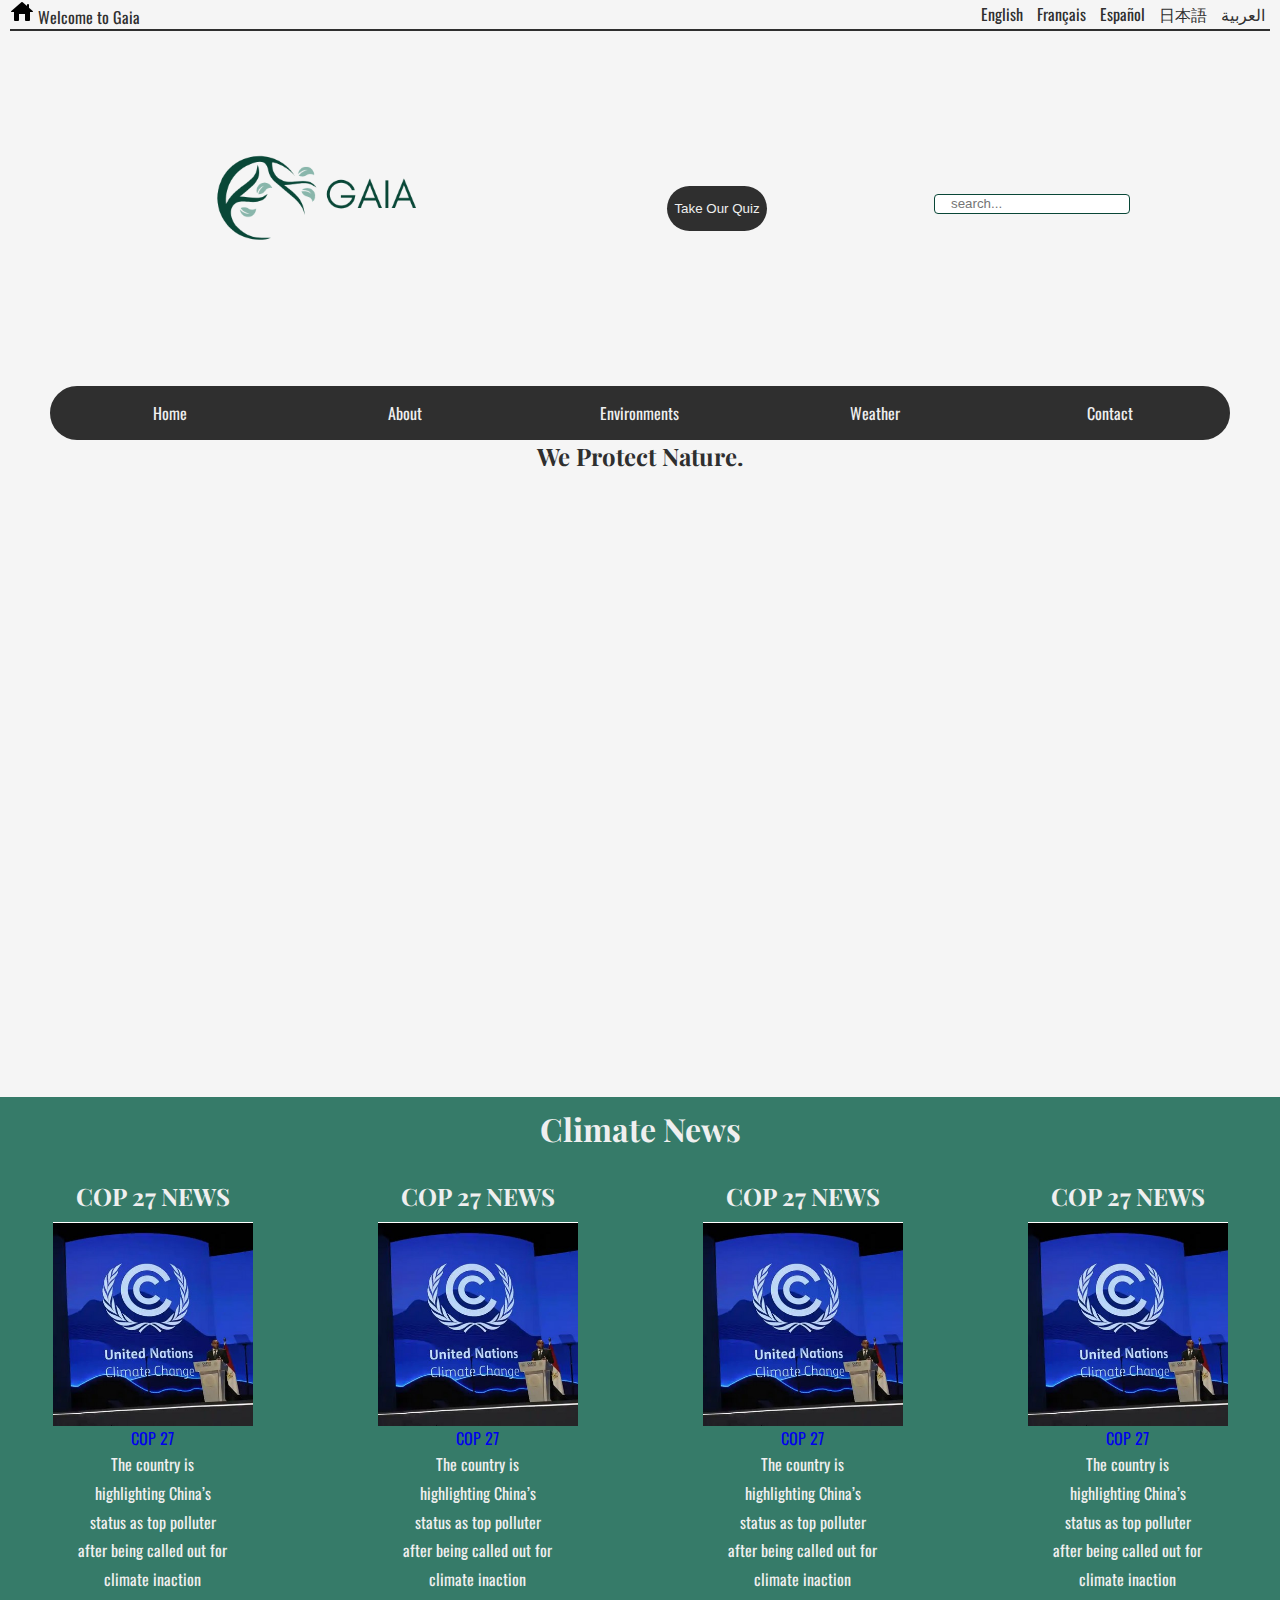
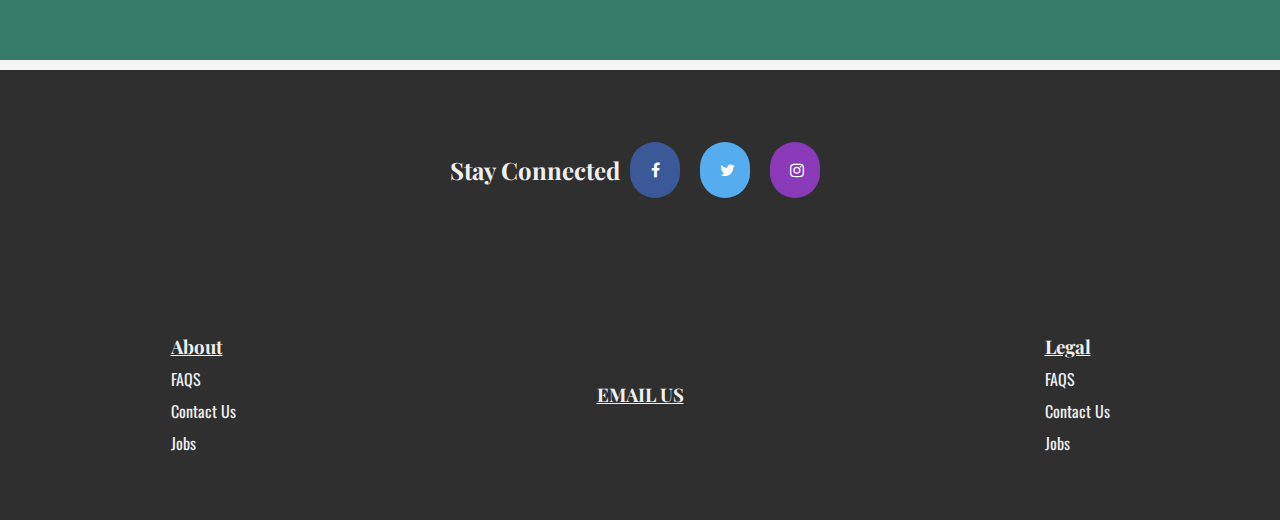
<file: index.html>
<!DOCTYPE html>
<html lang="en">

<head>
    <meta charset="UTF-8">
    <meta http-equiv="X-UA-Compatible" content="IE=edge">
    <meta name="viewport" content="width=device-width, initial-scale=1.0">
    <meta name="description" content="Gaia is a climate awareness and news hub">
    <meta name="keywords" content="climate awareness, gaia, climate, Environment">
    <link rel="stylesheet" href="main.css">
    <link rel="preconnect" href="https://fonts.googleapis.com">
    <link rel="preconnect" href="https://fonts.gstatic.com" crossorigin>
    <link href="https://fonts.googleapis.com/css2?family=Oswald&display=swap" rel="stylesheet">
    <link rel="preconnect" href="https://fonts.googleapis.com">
    <link rel="preconnect" href="https://fonts.gstatic.com" crossorigin>
    <link href="https://fonts.googleapis.com/css2?family=Playfair+Display:wght@800&display=swap" rel="stylesheet">
    <link rel="stylesheet" href="https://cdnjs.cloudflare.com/ajax/libs/font-awesome/4.7.0/css/font-awesome.min.css">
    <title>Gaia - Landing Page</title>
</head>

<body>
    <!--Site wide elements. Containing navigation elements, language switcher (non functional -demo), logo and search bar-->
    <!--Welcome header and langauge switcher-->
    <div class="container-welcome-bar">
        <div>
            <a href="index.html"><img src="icons/home-page-24.png" alt="Gaia Logo"></a>
            <a href="#">Welcome to Gaia</a>
        </div>
        <div class="language-nav">
            <ul>
                <li><a href="#">English</a></li>
                <li><a href="#">Français</a></li>
                <li><a href="#">Español</a></li>
                <li><a href="#">日本語</a></li>
                <li><a href="#">العربية</a></li>
            </ul>
        </div>
    </div>
    <!--Header with logo and search bar-->
    <div class="navbar-header">
        <a href="index.html"><img src="imgs/logo500.png" alt="image of gaia logo"></a>
        <div><a href="quiz.html"><input type="submit" value="Take Our Quiz" id="quiz-btn"></a></div>
        <div class="search">
            <input type="text" class="search-term" placeholder="search...">
        </div>
    </div>
    <!--Main navigation bar-->
    <nav class="navigation">
        <ul>
            <li><a href="index.html">Home</a></li>
            <li><a href="about.html">About</a></li>
            <li class="dropdown">
                <a href="environment.html" class="dropbtn">Environments</a>
                <div class="dropdown-content">
                    <a href="forest.html">Forests</a>
                    <a href="ocean.html">Oceans</a>
                    <a href="polar.html">Polar</a>
                </div>
            </li>
            <li><a href="weather.html">Weather</a></li>
            <li><a href="contact.html">Contact</a></li>
        </ul>
    </nav>
    <!--VIDEO AND NEWS SECTION-->
    <section class="we-protect-nature">
        <h2>We Protect Nature.</h2>
        <div>
            <iframe src="https://www.youtube.com/watch?v=dcBXmj1nMTQ" frameborder="0"></iframe>
        </div>
    </section>
    <div class="news-header">
        <h1>Climate News</h1>
    </div>
    <section class="news-container">
        <div class="news-item-container">
            <h2>COP 27 NEWS</h2>
            <img src="/imgs/cop27-news.jpg" alt="cop27-news">
            <a href="https://www.theguardian.com/environment/2022/nov/22/cop27-us-stinging-criticism-china-emissions">COP
                27</a>
            <p>
                The country is highlighting China’s status as top polluter after being called out for climate inaction
            </p>
        </div>
        <div class="news-item-container">
            <h2>COP 27 NEWS</h2>
            <img src="/imgs/cop27-news.jpg" alt="cop27-news2">
            <a href="https://www.theguardian.com/environment/2022/nov/22/cop27-us-stinging-criticism-china-emissions">COP
                27</a>
            <p>
                The country is highlighting China’s status as top polluter after being called out for climate inaction
            </p>
        </div>
        <div class="news-item-container">
            <h2>COP 27 NEWS</h2>
            <img src="/imgs/cop27-news.jpg" alt="cop27-news3">
            <a href="https://www.theguardian.com/environment/2022/nov/22/cop27-us-stinging-criticism-china-emissions">COP
                27</a>
            <p>
                The country is highlighting China’s status as top polluter after being called out for climate inaction
            </p>
        </div>
        <div class="news-item-container">
            <h2>COP 27 NEWS</h2>
            <img src="/imgs/cop27-news.jpg" alt="cop27-news4">
            <a href="https://www.theguardian.com/environment/2022/nov/22/cop27-us-stinging-criticism-china-emissions">COP
                27</a>
            <p>
                The country is highlighting China’s status as top polluter after being called out for climate inaction
            </p>
        </div>
    </section>
    <div class="social-media-container">
        <h2>Stay Connected </h2>
        <div>
            <a href="https://www.facebook.com/" class="fa fa-facebook"></a>
        </div>
        <div>
            <a href="https://twitter.com/" class="fa fa-twitter"></a>
        </div>
        <div>
            <a href="https://www.instagram.com/" class="fa fa-instagram"></a>
        </div>
    </div>
    <footer>
        <div class="footer-item">
            <h3>About</h3>
            <a href="#">FAQS</a>
            <a href="#">Contact Us</a>
            <a href="#">Jobs</a>
        </div>
        <div class="footer-item">
            <a href="mailto:webmaster@example.com">
                <h3>EMAIL US</h3>
            </a>
        </div>
        <div class="footer-item">
            <h3>Legal</h3>
            <a href="#">FAQS</a>
            <a href="#">Contact Us</a>
            <a href="#">Jobs</a>
        </div>
    </footer>
</body>

</html>
</file>
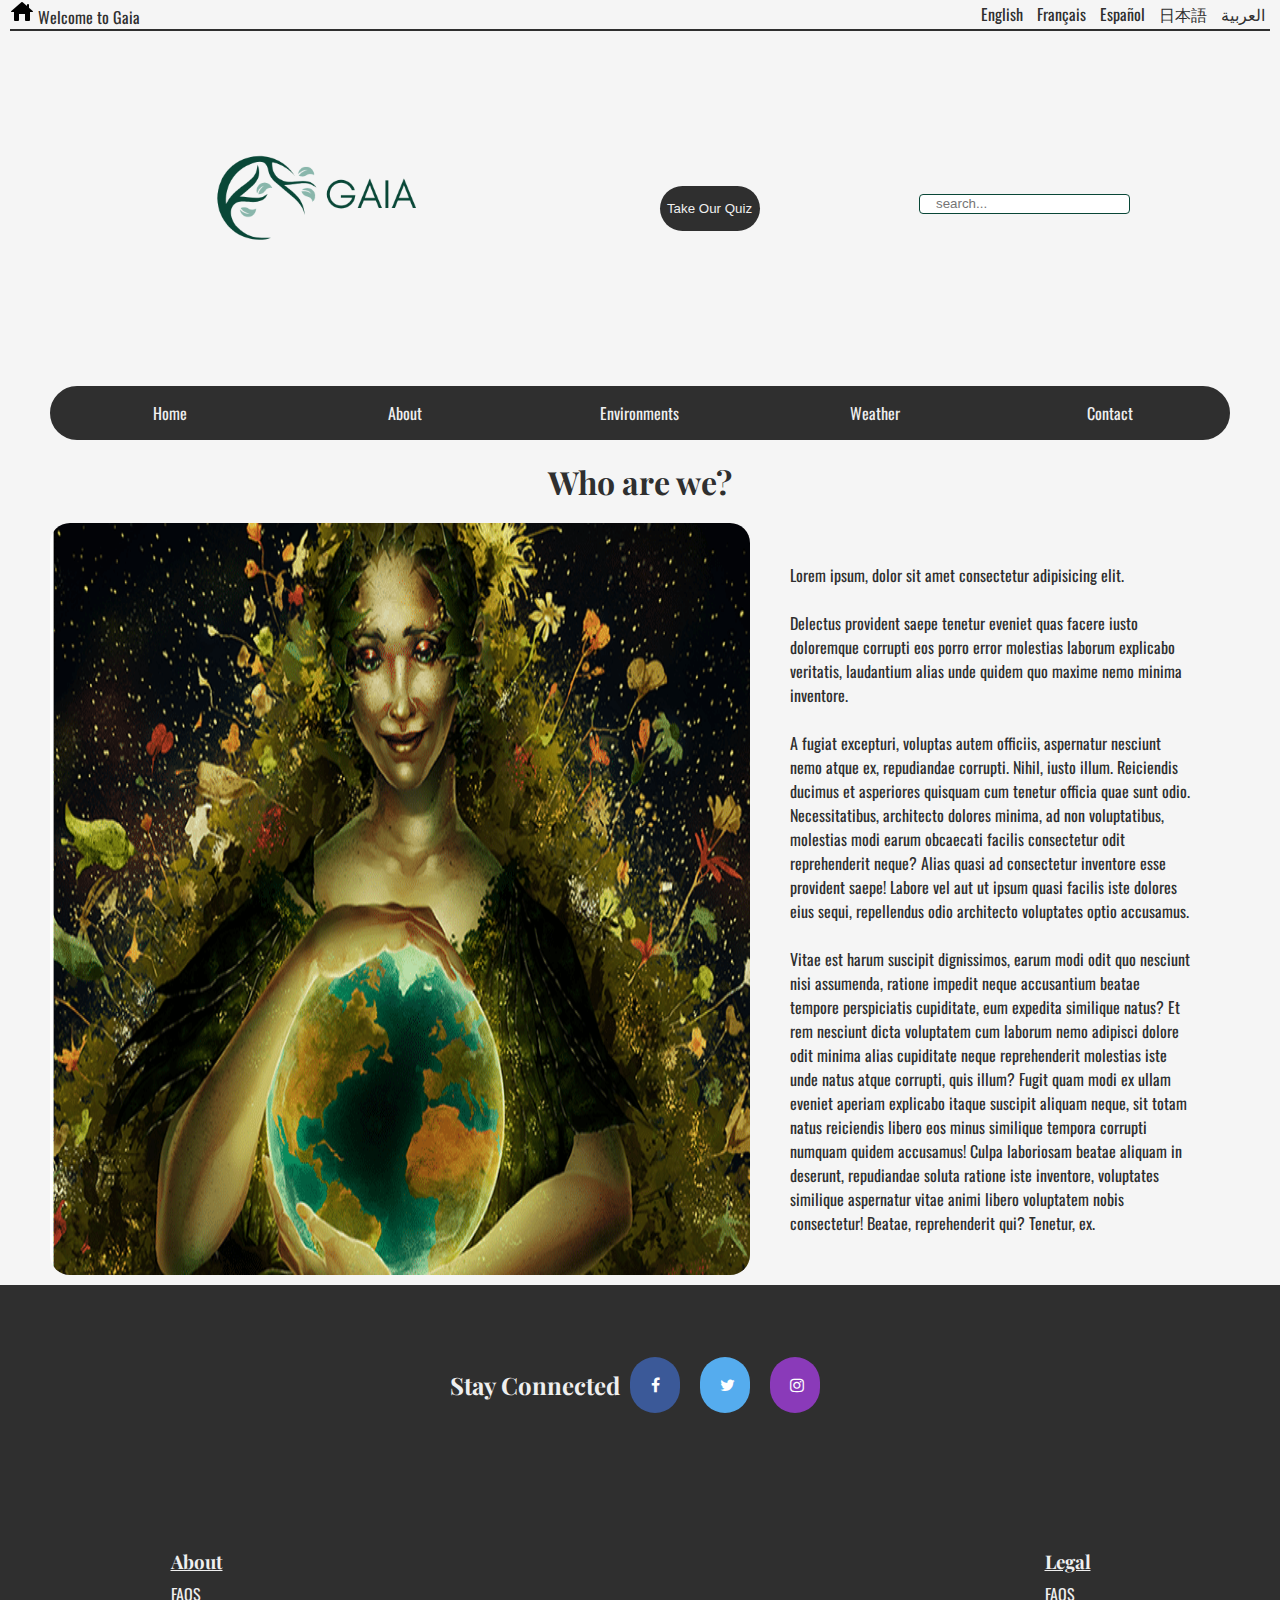
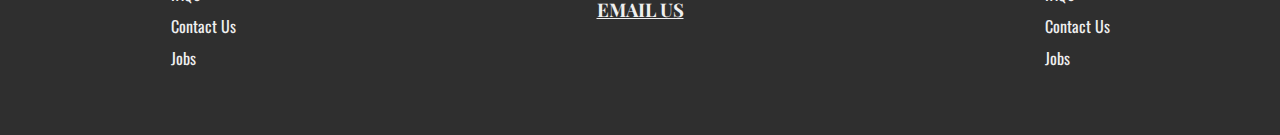
<file: about.html>
<!DOCTYPE html>
<html lang="zxx">

<head>
    <meta charset="UTF-8">
    <meta http-equiv="X-UA-Compatible" content="IE=edge">
    <meta name="viewport" content="width=device-width, initial-scale=1.0">
    <meta name="description" content="Gaia is a climate awareness and news hub">
    <meta name="keywords" content="climate awareness, gaia, climate, Environment">
    <link rel="stylesheet" href="main.css">
    <link rel="preconnect" href="https://fonts.googleapis.com">
    <link rel="preconnect" href="https://fonts.gstatic.com" crossorigin>
    <link href="https://fonts.googleapis.com/css2?family=Oswald&display=swap" rel="stylesheet">
    <link rel="preconnect" href="https://fonts.googleapis.com">
    <link rel="preconnect" href="https://fonts.gstatic.com" crossorigin>
    <link href="https://fonts.googleapis.com/css2?family=Playfair+Display:wght@800&display=swap" rel="stylesheet">
    <link rel="stylesheet" href="https://cdnjs.cloudflare.com/ajax/libs/font-awesome/4.7.0/css/font-awesome.min.css">
    <title>GAIA - About</title>
</head>

<body>
    <!--Site wide elements. Containing navigation elements, language switcher (non functional -demo), logo and search bar-->
    <!--Welcome header and langauge switcher-->
    <div class="container-welcome-bar">
        <div>
            <a href="index.html"><img src="icons/home-page-24.png" alt="Gaia Logo"></a>
            <a href="#">Welcome to Gaia</a>
        </div>
        <div class="language-nav">
            <ul>
                <li><a href="#">English</a></li>
                <li><a href="#">Français</a></li>
                <li><a href="#">Español</a></li>
                <li><a href="#">日本語</a></li>
                <li><a href="">العربية</a></li>
            </ul>
        </div>
    </div>
    <!--Header with logo and search bar-->
    <div class="navbar-header">
        <a href="index.html"><img src="imgs/logo500.png" alt="logo"></a>
        <div><a href="quiz.html"><input type="submit" value="Take Our Quiz" id="quiz-btn"></a></div>
        <div id="search">
            <input type="text" class="search-term" placeholder="search...">

        </div>
    </div>
    <!--Main navigation bar-->
    <nav class="navigation">
        <ul>
            <li><a href="index.html">Home</a></li>
            <li><a href="about.html">About</a></li>
            <li class="dropdown">
                <a href="environment.html" class="dropbtn">Environments</a>
                <div class="dropdown-content">
                    <a href="forest.html">Forests</a>
                    <a href="ocean.html">Oceans</a>
                    <a href="polar.html">Polar</a>
                </div>
            </li>
            <li><a href="weather.html">Weather</a></li>
            <li><a href="contact.html">Contact</a></li>
        </ul>
    </nav>
    <!-- Main Content -->
    <div class="about-h1">
        <h1>Who are we?</h1>
    </div>
    <div class="about-container">
        <img src="/imgs/Gaia.png" alt="Gaia">
        <p>Lorem ipsum, dolor sit amet consectetur adipisicing elit.<br><br> Delectus provident saepe tenetur eveniet
            quas facere iusto doloremque corrupti eos porro error molestias laborum explicabo veritatis, laudantium
            alias unde quidem quo maxime nemo minima inventore.<br><br> A fugiat excepturi, voluptas autem officiis,
            aspernatur nesciunt nemo atque ex, repudiandae corrupti. Nihil, iusto illum. Reiciendis ducimus et
            asperiores quisquam cum tenetur officia quae sunt odio. Necessitatibus, architecto dolores minima, ad non
            voluptatibus, molestias modi earum obcaecati facilis consectetur odit reprehenderit neque? Alias quasi ad
            consectetur inventore esse provident saepe! Labore vel aut ut ipsum quasi facilis iste dolores eius sequi,
            repellendus odio architecto voluptates optio accusamus. <br><br> Vitae est harum suscipit dignissimos, earum
            modi odit quo nesciunt nisi assumenda, ratione impedit neque accusantium beatae tempore perspiciatis
            cupiditate, eum expedita similique natus? Et rem nesciunt dicta voluptatem cum laborum nemo adipisci dolore
            odit minima alias cupiditate neque reprehenderit molestias iste unde natus atque corrupti, quis illum? Fugit
            quam modi ex ullam eveniet aperiam explicabo itaque suscipit aliquam neque, sit totam natus reiciendis
            libero eos minus similique tempora corrupti numquam quidem accusamus! Culpa laboriosam beatae aliquam in
            deserunt, repudiandae soluta ratione iste inventore, voluptates similique aspernatur vitae animi libero
            voluptatem nobis consectetur! Beatae, reprehenderit qui? Tenetur, ex.</p>
    </div>
    <div class="social-media-container">
        <h2>Stay Connected</h2>
        <div>
            <a href="https://www.facebook.com/" class="fa fa-facebook"></a>
        </div>
        <div>
            <a href="https://twitter.com/" class="fa fa-twitter"></a>
        </div>
        <div>
            <a href="https://www.instagram.com/" class="fa fa-instagram"></a>
        </div>

    </div>
    <!--FOOTER-->
    <footer>
        <div class="footer-item">
            <h3>About</h3>
            <a href="#">FAQS</a>
            <a href="#">Contact Us</a>
            <a href="#">Jobs</a>
        </div>
        <div class="footer-item">
            <a href="mailto:webmaster@example.com">
                <h3>EMAIL US</h3>
            </a>
        </div>
        <div class="footer-item">
            <h3>Legal</h3>
            <a href="#">FAQS</a>
            <a href="#">Contact Us</a>
            <a href="#">Jobs</a>
        </div>
    </footer>
</body>

</html>
</file>
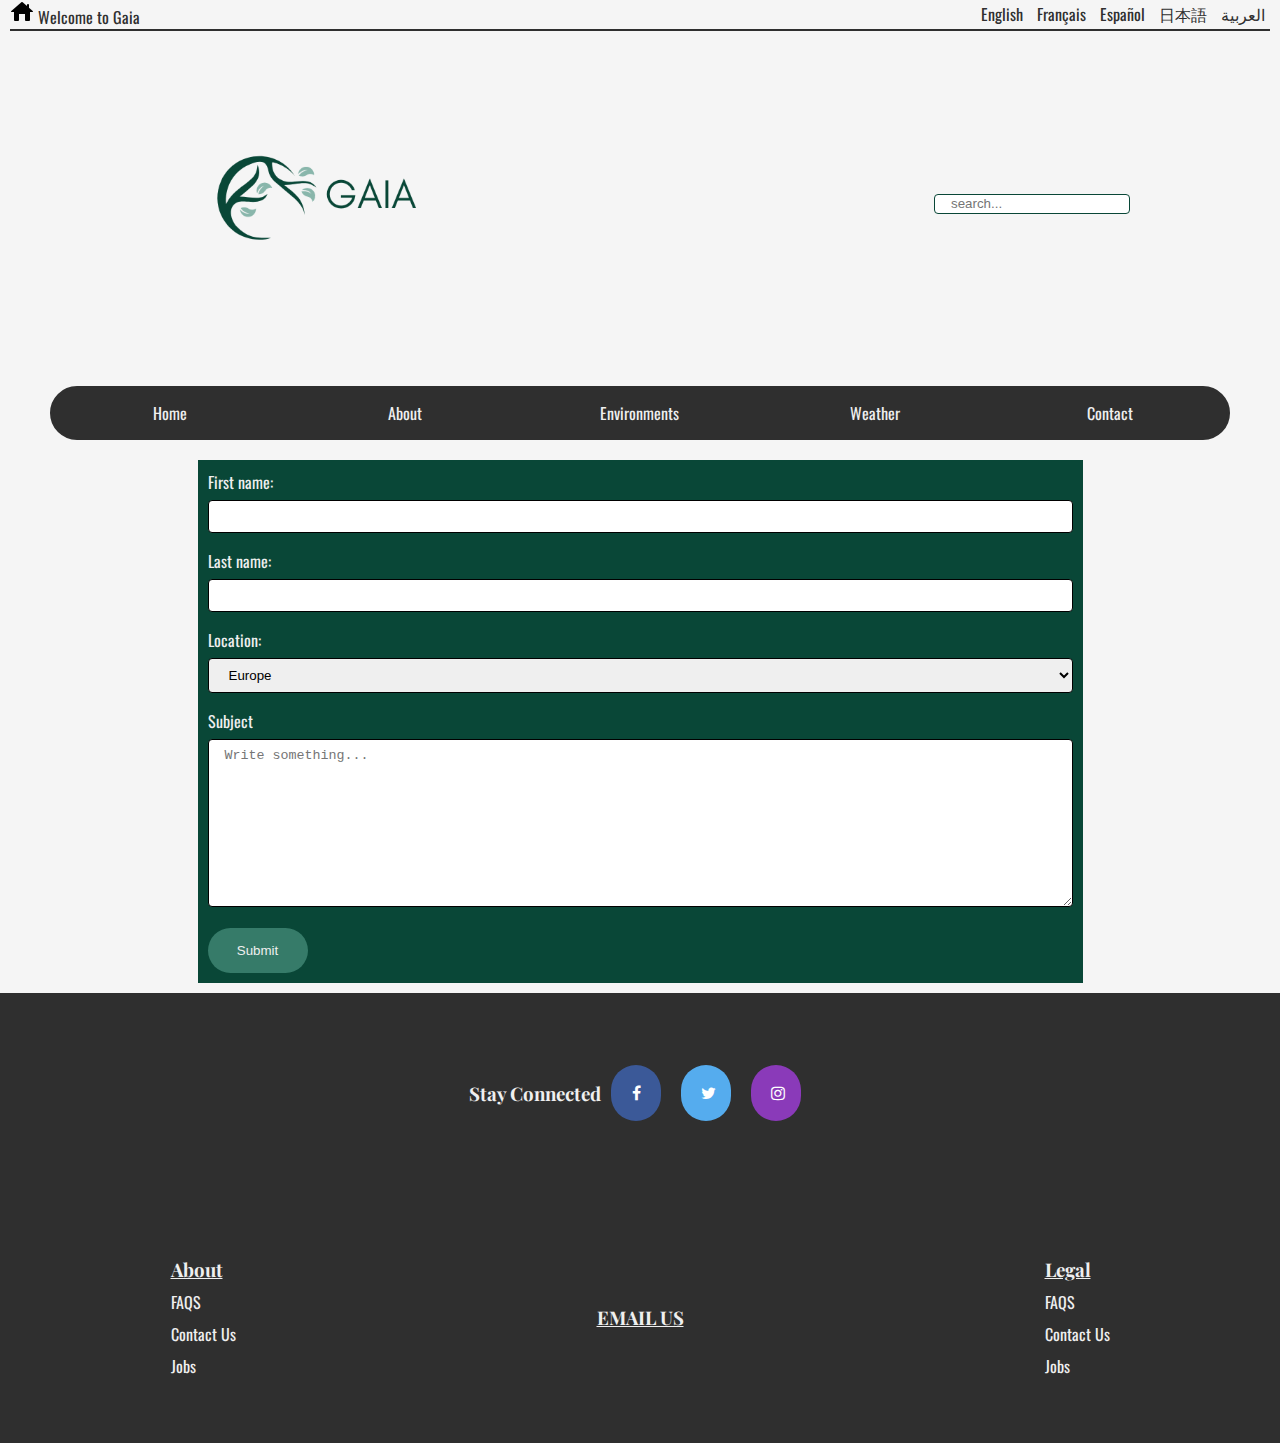
<file: contact.html>
<!DOCTYPE html>
<html lang="en">
<head>
    <meta charset="UTF-8">
    <meta http-equiv="X-UA-Compatible" content="IE=edge">
    <meta name="viewport" content="width=device-width, initial-scale=1.0">
    <meta name="description" content="Gaia is a climate awareness and news hub">
    <meta name="keywords" content="climate awareness, gaia, climate, Environment">
    <link rel="stylesheet" href="main.css">
    <link rel="preconnect" href="https://fonts.googleapis.com">
    <link rel="preconnect" href="https://fonts.gstatic.com" crossorigin>
    <link href="https://fonts.googleapis.com/css2?family=Oswald&display=swap" rel="stylesheet">
    <link rel="preconnect" href="https://fonts.googleapis.com">
    <link rel="preconnect" href="https://fonts.gstatic.com" crossorigin>
    <link href="https://fonts.googleapis.com/css2?family=Playfair+Display:wght@800&display=swap" rel="stylesheet">
    <link rel="stylesheet" href="https://cdnjs.cloudflare.com/ajax/libs/font-awesome/4.7.0/css/font-awesome.min.css"> 
    <title>GAIA - Contact</title>
</head>
<body>
    <!--Site wide elements. Containing navigation elements, language switcher (non functional -demo), logo and search bar-->
    <!--Welcome header and langauge switcher-->
    <div class="container-welcome-bar">
        <div>
            <a href="index.html"><img src="icons/home-page-24.png" alt="Gaia Logo"></a>
            <a href="#">Welcome to Gaia</a>  
        </div>
        <div class="language-nav">
            <ul>
                <li><a href="#">English</a></li>
                <li><a href="#">Français</a></li>
                <li><a href="#">Español</a></li>
                <li><a href="#">日本語</a></li>                
                <li><a href="">العربية</a></li>
            </ul>
        </div>
    </div>
     <!--Header with logo and search bar-->
    <div class="navbar-header">
        <a href="index.html"><img src="imgs/logo500.png" alt="logo"></a>
        <div class="search">
            <input type="text" class="search-term" placeholder="search...">
        </div>
    </div>
    <!--Main navigation bar-->
    <nav class="navigation">
        <ul>
            <li><a href="index.html">Home</a></li>
            <li><a href="about.html">About</a></li>
            <li class="dropdown">
                <a href="environment.html" class="dropbtn">Environments</a>
                <div class="dropdown-content">
                    <a href="forest.html">Forests</a>
                    <a href="ocean.html">Oceans</a>
                    <a href="polar.html">Polar</a>
                </div>
            </li>
            <li><a href="weather.html">Weather</a></li>
            <li><a href="contact.html">Contact</a></li>
        </ul>
    </nav>
    <div id="form-container">
        <div class="container-form">
            <form>
                <label for="fname">First name:</label>
                <input type="text" id="fname" name="fname">
               
                <label for="lname"> Last name:</label>
                <input type="text" id="lname" name="lname">
               
                <label for="location">Location: </label>
                <select name="location" id="location">
                    <option value="Europe">Europe</option>
                    <option value="Americas">Americas</option>
                    <option value="Asia">Asia</option>
                </select>
    
                <label for="subject">Subject</label>
                <textarea name="subject" id="subject" cols="30" rows="10" placeholder="Write something..."></textarea>
                <input type="submit" value="Submit" id="submit">
            </form>
        </div>
    </div>
    <div class="social-media-container">
        <h3>Stay Connected </h3>
        <div> 
            <a href="https://www.facebook.com/" class="fa fa-facebook"></a>
        </div>
        <div>
            <a href="https://twitter.com/" class="fa fa-twitter"></a>
        </div>
        <div>
            <a href="https://www.instagram.com/" class="fa fa-instagram"></a>
        </div>
    </div>    
    <footer>
        <div class="footer-item">
            <h3>About</h3>
            <a href="#">FAQS</a>
            <a href="#">Contact Us</a>
            <a href="#">Jobs</a>
        </div>
        <div class="footer-item">
            <a href="mailto:webmaster@example.com"><h3>EMAIL US</h3></a>
        </div>
        <div class="footer-item">
            <h3>Legal</h3>
            <a href="#">FAQS</a>
            <a href="#">Contact Us</a>
            <a href="#">Jobs</a>
        </div>
    </footer>
</body>
</html>
</file>
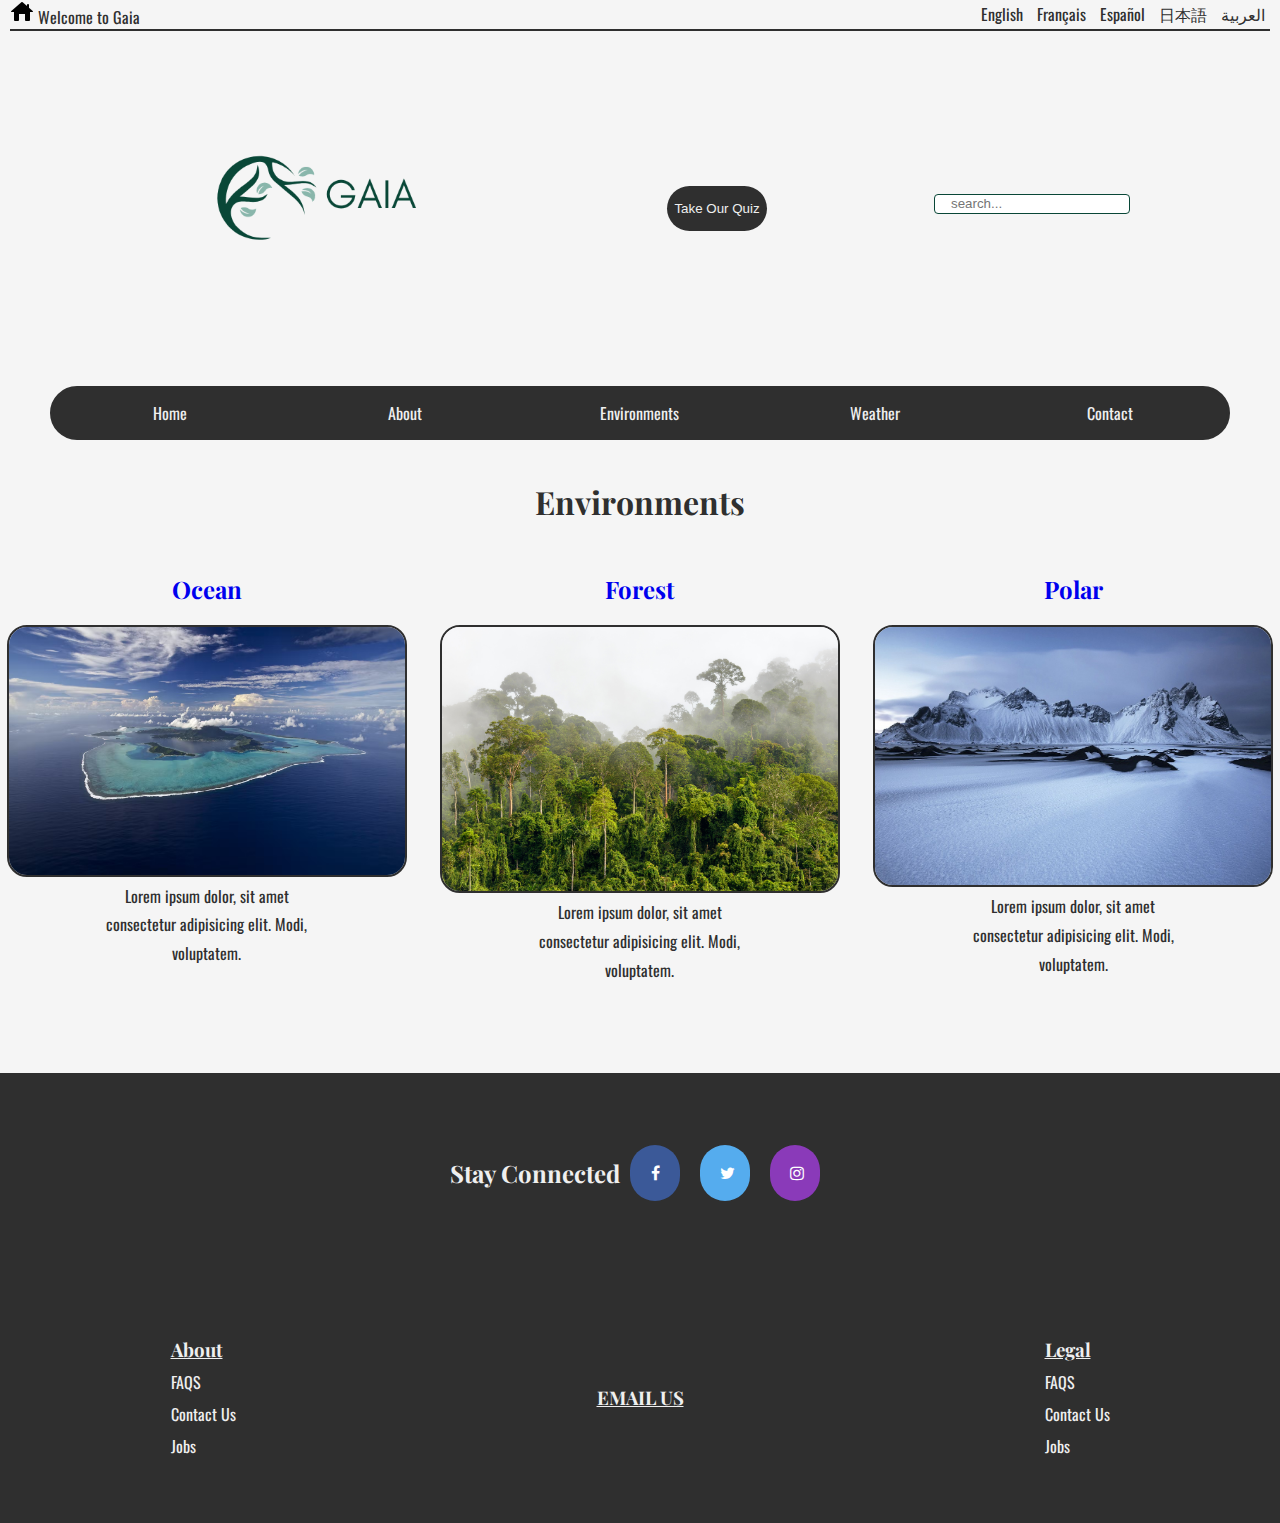
<file: environment.html>
<!DOCTYPE html>
<html lang="zxx">

<head>
    <meta charset="UTF-8">
    <meta http-equiv="X-UA-Compatible" content="IE=edge">
    <meta name="viewport" content="width=device-width, initial-scale=1.0">
    <meta name="description" content="Gaia is a climate awareness and news hub">
    <meta name="keywords" content="climate awareness, gaia, climate, Environment">
    <link rel="stylesheet" href="main.css">
    <link rel="preconnect" href="https://fonts.googleapis.com">
    <link rel="preconnect" href="https://fonts.gstatic.com" crossorigin>
    <link href="https://fonts.googleapis.com/css2?family=Oswald&display=swap" rel="stylesheet">
    <link rel="preconnect" href="https://fonts.googleapis.com">
    <link rel="preconnect" href="https://fonts.gstatic.com" crossorigin>
    <link href="https://fonts.googleapis.com/css2?family=Playfair+Display:wght@800&display=swap" rel="stylesheet">
    <link rel="stylesheet" href="https://cdnjs.cloudflare.com/ajax/libs/font-awesome/4.7.0/css/font-awesome.min.css">
    <title>GAIA - Environment</title>
</head>

<body>
    <!--Site wide elements. Containing navigation elements, language switcher (non functional -demo), logo and search bar-->
    <!--Welcome header and langauge switcher-->
    <div class="container-welcome-bar">
        <div>
            <a href="index.html"><img src="icons/home-page-24.png" alt="Gaia Logo"></a>
            <a href="#">Welcome to Gaia</a>
        </div>
        <div class="language-nav">
            <ul>
                <li><a href="#">English</a></li>
                <li><a href="#">Français</a></li>
                <li><a href="#">Español</a></li>
                <li><a href="#">日本語</a></li>
                <li><a href="">العربية</a></li>
            </ul>
        </div>
    </div>
    <!--Header with logo and search bar-->
    <div class="navbar-header">
        <a href="index.html"><img src="imgs/logo500.png" alt="logo"></a>
        <div><a href="quiz.html"><input type="submit" value="Take Our Quiz" id="quiz-btn"></a></div>
        <div class="search">
            <input type="text" class="search-term" placeholder="search...">

        </div>
    </div>
    <!--Main navigation bar-->
    <nav class="navigation">
        <ul>
            <li><a href="index.html">Home</a></li>
            <li><a href="about.html">About</a></li>
            <li class="dropdown">
                <a href="environment.html" class="dropbtn">Environments</a>
                <div class="dropdown-content">
                    <a href="forest.html">Forests</a>
                    <a href="ocean.html">Oceans</a>
                    <a href="polar.html">Polar</a>
                </div>
            </li>
            <li><a href="weather.html">Weather</a></li>
            <li><a href="contact.html">Contact</a></li>
        </ul>
    </nav>
    <!--Main content which helps users navigate to specific info about different regions of earth-->
    <div class="environment-header">
        <h1>Environments</h1>

    </div>
    <section class="environment-container">
        <div class="environment-item-container">
            <a href="ocean.html">
                <h2>Ocean</h2>
            </a>
            <a href="ocean.html"><img src="/imgs/pacific.jpg" alt="Ocean"></a>
            <p>
                Lorem ipsum dolor, sit amet consectetur adipisicing elit. Modi, voluptatem.
            </p>
        </div>
        <div class="environment-item-container">
            <a href="forest.html">
                <h2>Forest</h2>
            </a>
            <a href="forest.html"><img src="/imgs/forest2.jpg" alt="Forest"></a>
            <p>
                Lorem ipsum dolor, sit amet consectetur adipisicing elit. Modi, voluptatem.
            </p>
        </div>
        <div class="environment-item-container">
            <a href="polar.html">
                <h2>Polar</h2>
            </a>
            <a href="polar.html"><img src="/imgs/artic.jpg" alt="Polar"></a>
            <p>
                Lorem ipsum dolor, sit amet consectetur adipisicing elit. Modi, voluptatem.
            </p>
        </div>
    </section>
    <div class="social-media-container">
        <h2>Stay Connected </h2>
        <div>
            <a href="https://www.facebook.com/" class="fa fa-facebook"></a>
        </div>
        <div>
            <a href="https://twitter.com/" class="fa fa-twitter"></a>
        </div>
        <div>
            <a href="https://www.instagram.com/" class="fa fa-instagram"></a>
        </div>
    </div>
    <!--SITE WIDE FOOTER-->
    <footer>
        <div class="footer-item">
            <h3>About</h3>
            <a href="#">FAQS</a>
            <a href="#">Contact Us</a>
            <a href="#">Jobs</a>
        </div>
        <div class="footer-item">
            <a href="mailto:webmaster@example.com">
                <h3>EMAIL US</h3>
            </a>
        </div>
        <div class="footer-item">
            <h3>Legal</h3>
            <a href="#">FAQS</a>
            <a href="#">Contact Us</a>
            <a href="#">Jobs</a>
        </div>
    </footer>
</body>

</html>
</file>
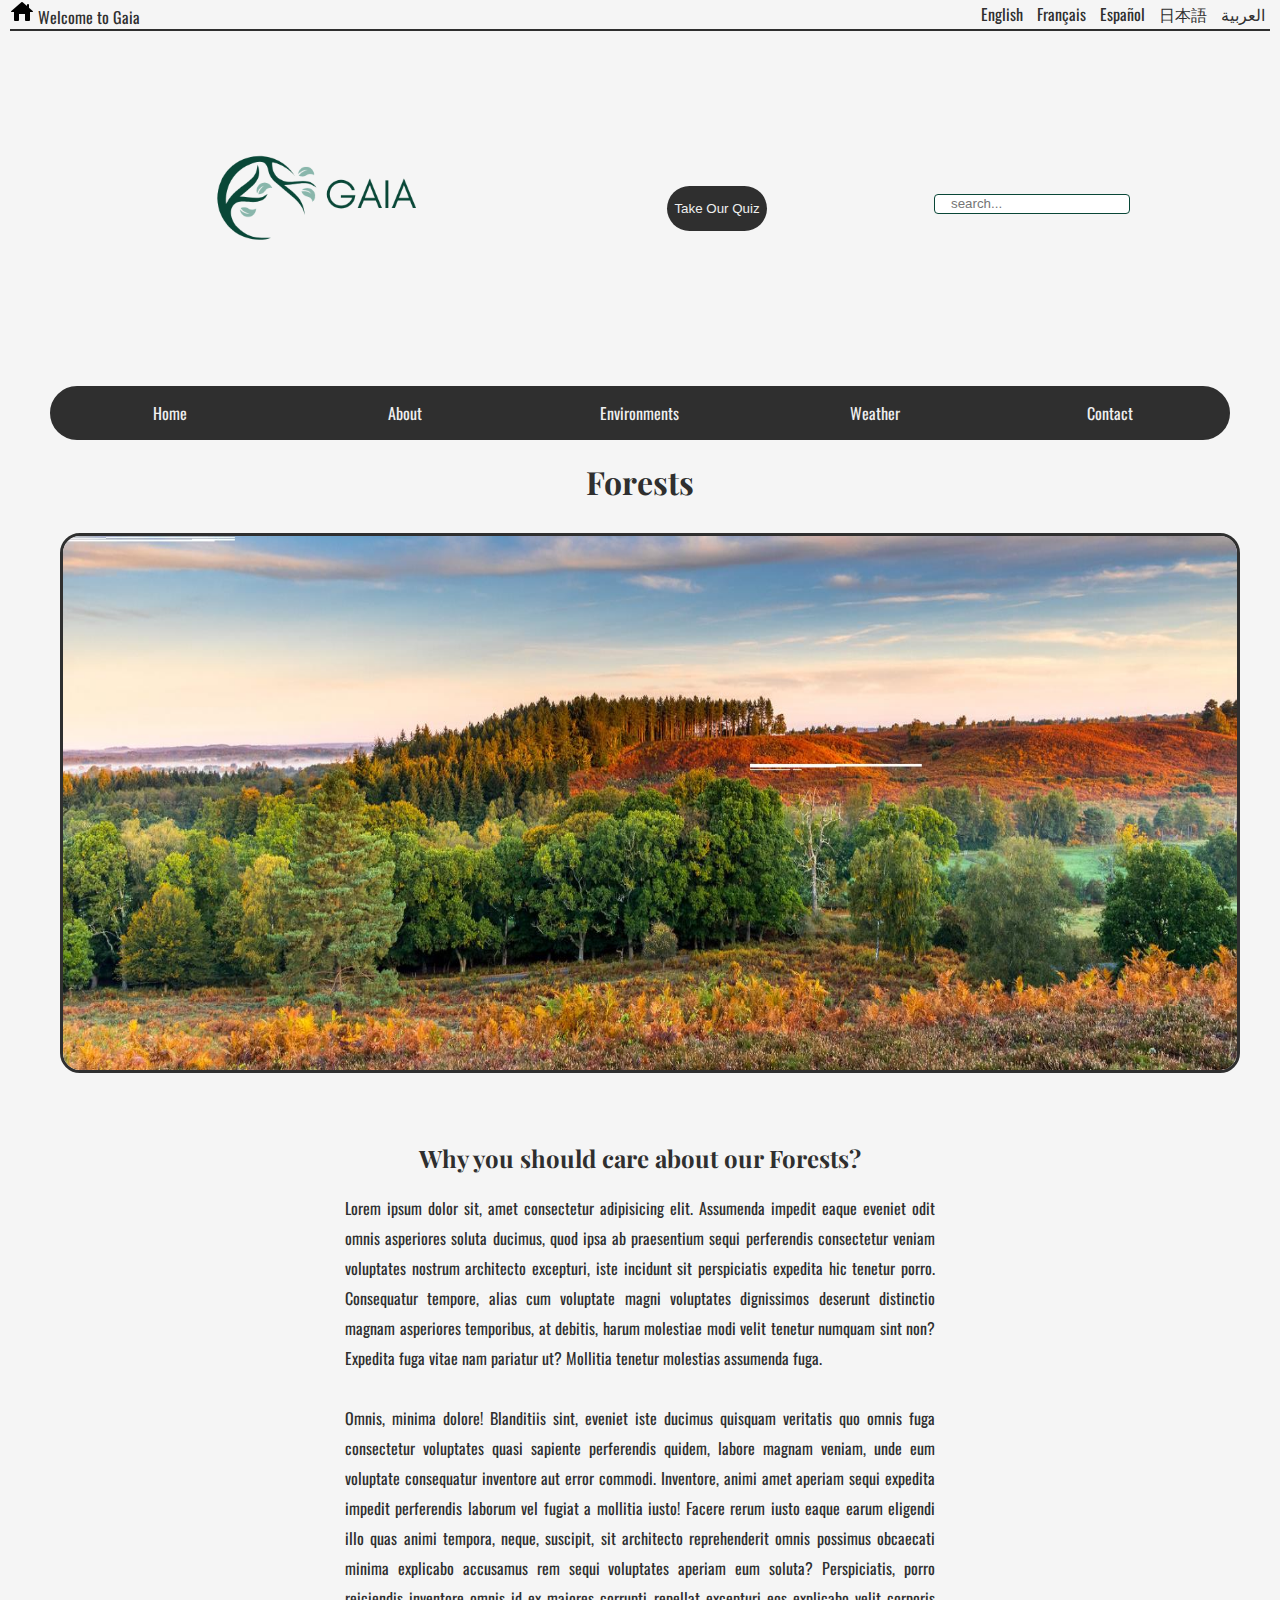
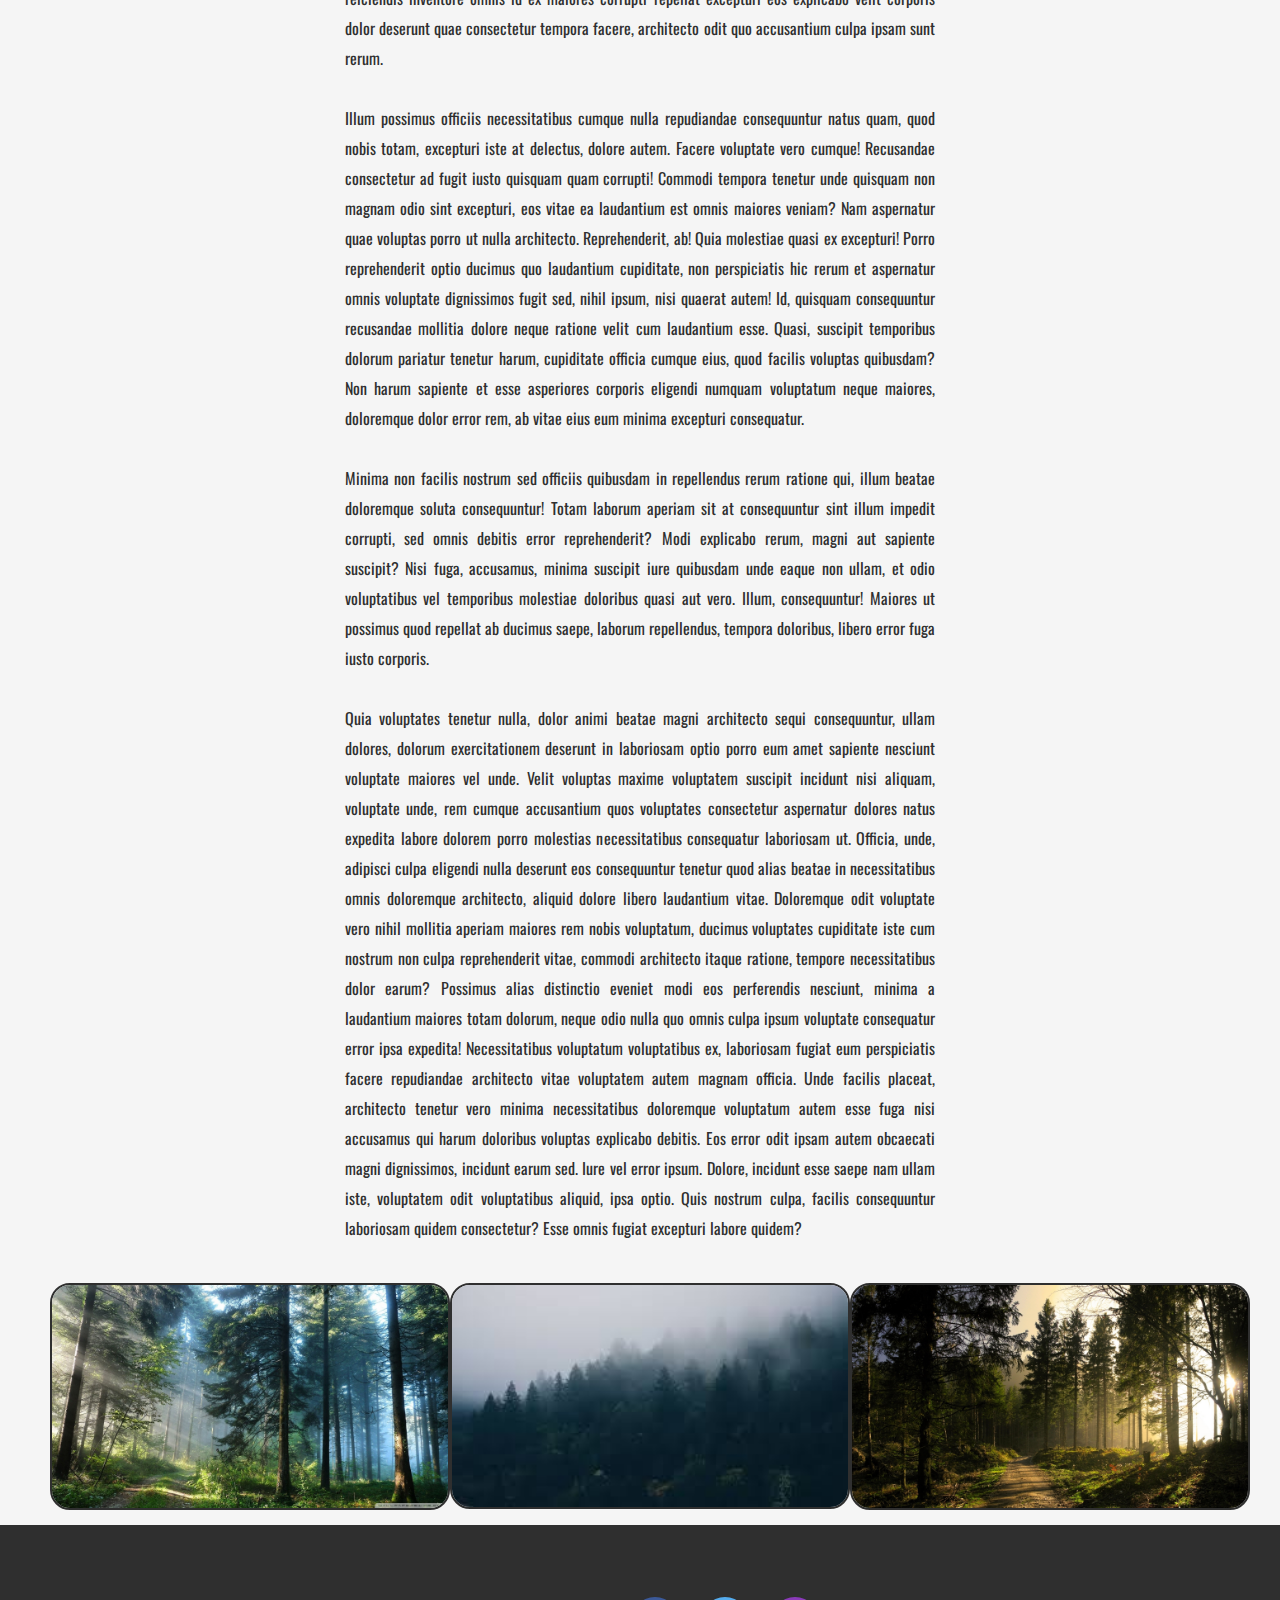
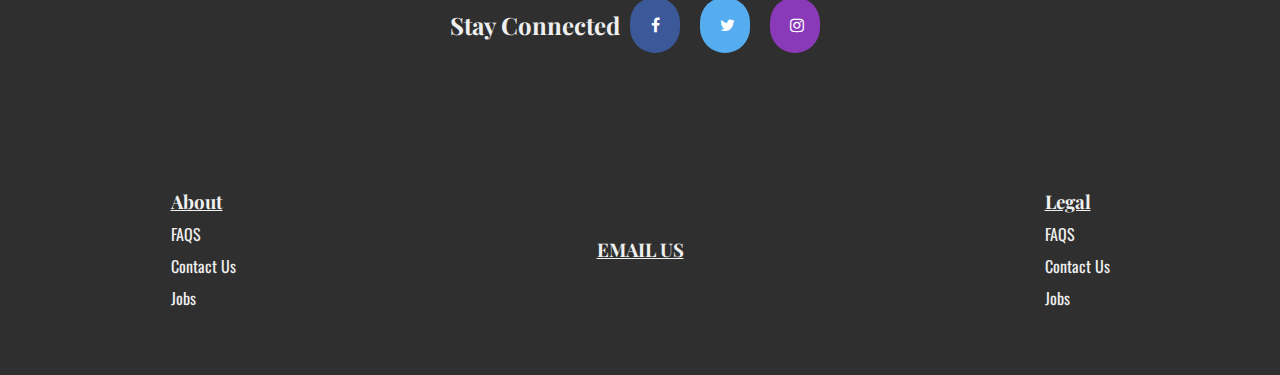
<file: forest.html>
<!DOCTYPE html>
<html lang="zxx">

<head>
    <meta charset="UTF-8">
    <meta http-equiv="X-UA-Compatible" content="IE=edge">
    <meta name="viewport" content="width=device-width, initial-scale=1.0">
    <meta name="description" content="Gaia is a climate awareness and news hub">
    <meta name="keywords" content="climate awareness, gaia, climate, Environment">
    <link rel="stylesheet" href="main.css">
    <link rel="preconnect" href="https://fonts.googleapis.com">
    <link rel="preconnect" href="https://fonts.gstatic.com" crossorigin>
    <link href="https://fonts.googleapis.com/css2?family=Oswald&display=swap" rel="stylesheet">
    <link rel="preconnect" href="https://fonts.googleapis.com">
    <link rel="preconnect" href="https://fonts.gstatic.com" crossorigin>
    <link href="https://fonts.googleapis.com/css2?family=Playfair+Display:wght@800&display=swap" rel="stylesheet">
    <link rel="stylesheet" href="https://cdnjs.cloudflare.com/ajax/libs/font-awesome/4.7.0/css/font-awesome.min.css">
    <title>GAIA - Forests</title>
</head>

<body>
    <!--Site wide elements. Containing navigation elements, language switcher (non functional -demo), logo and search bar-->
    <!--Welcome header and langauge switcher-->
    <div class="container-welcome-bar">
        <div>
            <a href="index.html"><img src="icons/home-page-24.png" alt="Gaia Logo"></a>
            <a href="#">Welcome to Gaia</a>
        </div>
        <div class="language-nav">
            <ul>
                <li><a href="#">English</a></li>
                <li><a href="#">Français</a></li>
                <li><a href="#">Español</a></li>
                <li><a href="#">日本語</a></li>
                <li><a href="">العربية</a></li>
            </ul>
        </div>
    </div>
    <!--Header with logo and search bar-->
    <div class="navbar-header">
        <a href="index.html"><img src="imgs/logo500.png" alt="logo"></a>
        <div><a href="quiz.html"><input type="submit" value="Take Our Quiz" id="quiz-btn"></a></div>
        <div class="search">
            <input type="text" class="search-term" placeholder="search...">
        </div>
    </div>
    <!--Main navigation bar-->
    <nav class="navigation">
        <ul>
            <li><a href="index.html">Home</a></li>
            <li><a href="about.html">About</a></li>
            <li class="dropdown">
                <a href="environment.html" class="dropbtn">Environments</a>
                <div class="dropdown-content">
                    <a href="forest.html">Forests</a>
                    <a href="ocean.html">Oceans</a>
                    <a href="polar.html">Polar</a>
                </div>
            </li>
            <li><a href="weather.html">Weather</a></li>
            <li><a href="contact.html">Contact</a></li>
        </ul>
    </nav>
    <!--Main content -->
    <div class="biome-header">
        <h1>Forests</h1>
    </div>
    <div class="biome-img">
        <div>
            <img src="/imgs/forest-page-header.jpg" alt="Forests">
        </div>
    </div>
    <div class="biome-text">
        <h2>Why you should care about our Forests?</h2>
        <div class="biome-content">
            <p>Lorem ipsum dolor sit, amet consectetur adipisicing elit. Assumenda impedit eaque eveniet odit omnis
                asperiores soluta ducimus, quod ipsa ab praesentium sequi perferendis consectetur veniam voluptates
                nostrum architecto excepturi, iste incidunt sit perspiciatis expedita hic tenetur porro. Consequatur
                tempore, alias cum voluptate magni voluptates dignissimos deserunt distinctio magnam asperiores
                temporibus, at debitis, harum molestiae modi velit tenetur numquam sint non? Expedita fuga vitae nam
                pariatur ut? Mollitia tenetur molestias assumenda fuga.<br><br> Omnis, minima dolore! Blanditiis sint,
                eveniet iste ducimus quisquam veritatis quo omnis fuga consectetur voluptates quasi sapiente perferendis
                quidem, labore magnam veniam, unde eum voluptate consequatur inventore aut error commodi. Inventore,
                animi amet aperiam sequi expedita impedit perferendis laborum vel fugiat a mollitia iusto! Facere rerum
                iusto eaque earum eligendi illo quas animi tempora, neque, suscipit, sit architecto reprehenderit omnis
                possimus obcaecati minima explicabo accusamus rem sequi voluptates aperiam eum soluta? Perspiciatis,
                porro reiciendis inventore omnis id ex maiores corrupti repellat excepturi eos explicabo velit corporis
                dolor deserunt quae consectetur tempora facere, architecto odit quo accusantium culpa ipsam sunt
                rerum.<br><br> Illum possimus officiis necessitatibus cumque nulla repudiandae consequuntur natus quam,
                quod nobis totam, excepturi iste at delectus, dolore autem. Facere voluptate vero cumque! Recusandae
                consectetur ad fugit iusto quisquam quam corrupti! Commodi tempora tenetur unde quisquam non magnam odio
                sint excepturi, eos vitae ea laudantium est omnis maiores veniam? Nam aspernatur quae voluptas porro ut
                nulla architecto. Reprehenderit, ab! Quia molestiae quasi ex excepturi! Porro reprehenderit optio
                ducimus quo laudantium cupiditate, non perspiciatis hic rerum et aspernatur omnis voluptate dignissimos
                fugit sed, nihil ipsum, nisi quaerat autem! Id, quisquam consequuntur recusandae mollitia dolore neque
                ratione velit cum laudantium esse. Quasi, suscipit temporibus dolorum pariatur tenetur harum, cupiditate
                officia cumque eius, quod facilis voluptas quibusdam? Non harum sapiente et esse asperiores corporis
                eligendi numquam voluptatum neque maiores, doloremque dolor error rem, ab vitae eius eum minima
                excepturi consequatur.<br><br> Minima non facilis nostrum sed officiis quibusdam in repellendus rerum
                ratione qui, illum beatae doloremque soluta consequuntur! Totam laborum aperiam sit at consequuntur sint
                illum impedit corrupti, sed omnis debitis error reprehenderit? Modi explicabo rerum, magni aut sapiente
                suscipit? Nisi fuga, accusamus, minima suscipit iure quibusdam unde eaque non ullam, et odio
                voluptatibus vel temporibus molestiae doloribus quasi aut vero. Illum, consequuntur! Maiores ut possimus
                quod repellat ab ducimus saepe, laborum repellendus, tempora doloribus, libero error fuga iusto
                corporis.<br><br>Quia voluptates tenetur nulla, dolor animi beatae magni architecto sequi consequuntur,
                ullam dolores, dolorum exercitationem deserunt in laboriosam optio porro eum amet sapiente nesciunt
                voluptate maiores vel unde. Velit voluptas maxime voluptatem suscipit incidunt nisi aliquam, voluptate
                unde, rem cumque accusantium quos voluptates consectetur aspernatur dolores natus expedita labore
                dolorem porro molestias necessitatibus consequatur laboriosam ut. Officia, unde, adipisci culpa eligendi
                nulla deserunt eos consequuntur tenetur quod alias beatae in necessitatibus omnis doloremque architecto,
                aliquid dolore libero laudantium vitae. Doloremque odit voluptate vero nihil mollitia aperiam maiores
                rem nobis voluptatum, ducimus voluptates cupiditate iste cum nostrum non culpa reprehenderit vitae,
                commodi architecto itaque ratione, tempore necessitatibus dolor earum? Possimus alias distinctio eveniet
                modi eos perferendis nesciunt, minima a laudantium maiores totam dolorum, neque odio nulla quo omnis
                culpa ipsum voluptate consequatur error ipsa expedita! Necessitatibus voluptatum voluptatibus ex,
                laboriosam fugiat eum perspiciatis facere repudiandae architecto vitae voluptatem autem magnam officia.
                Unde facilis placeat, architecto tenetur vero minima necessitatibus doloremque voluptatum autem esse
                fuga nisi accusamus qui harum doloribus voluptas explicabo debitis. Eos error odit ipsam autem obcaecati
                magni dignissimos, incidunt earum sed. Iure vel error ipsum. Dolore, incidunt esse saepe nam ullam iste,
                voluptatem odit voluptatibus aliquid, ipsa optio. Quis nostrum culpa, facilis consequuntur laboriosam
                quidem consectetur? Esse omnis fugiat excepturi labore quidem?</p>
        </div>
    </div>
    <div class="gallery-container">
        <div>
            <img src="/imgs/forest-gallery1.jpg" alt="forest image">
        </div>
        <div>
            <img src="/imgs/forest-gallery2.jpg" alt=" image">
        </div>
        <div>
            <img src="/imgs/forest-gallery3.jpg" alt="forest image">
        </div>
    </div>
    <div class="social-media-container">
        <h2>Stay Connected </h2>
        <div>
            <a href="https://www.facebook.com/" class="fa fa-facebook"></a>
        </div>
        <div>
            <a href="https://twitter.com/" class="fa fa-twitter"></a>
        </div>
        <div>
            <a href="https://www.instagram.com/" class="fa fa-instagram"></a>
        </div>
    </div>
    <footer>
        <div class="footer-item">
            <h3>About</h3>
            <a href="#">FAQS</a>
            <a href="#">Contact Us</a>
            <a href="#">Jobs</a>
        </div>
        <div class="footer-item">
            <a href="mailto:webmaster@example.com">
                <h3>EMAIL US</h3>
            </a>
        </div>
        <div class="footer-item">
            <h3>Legal</h3>
            <a href="#">FAQS</a>
            <a href="#">Contact Us</a>
            <a href="#">Jobs</a>
        </div>
    </footer>
</body>

</html>
</file>
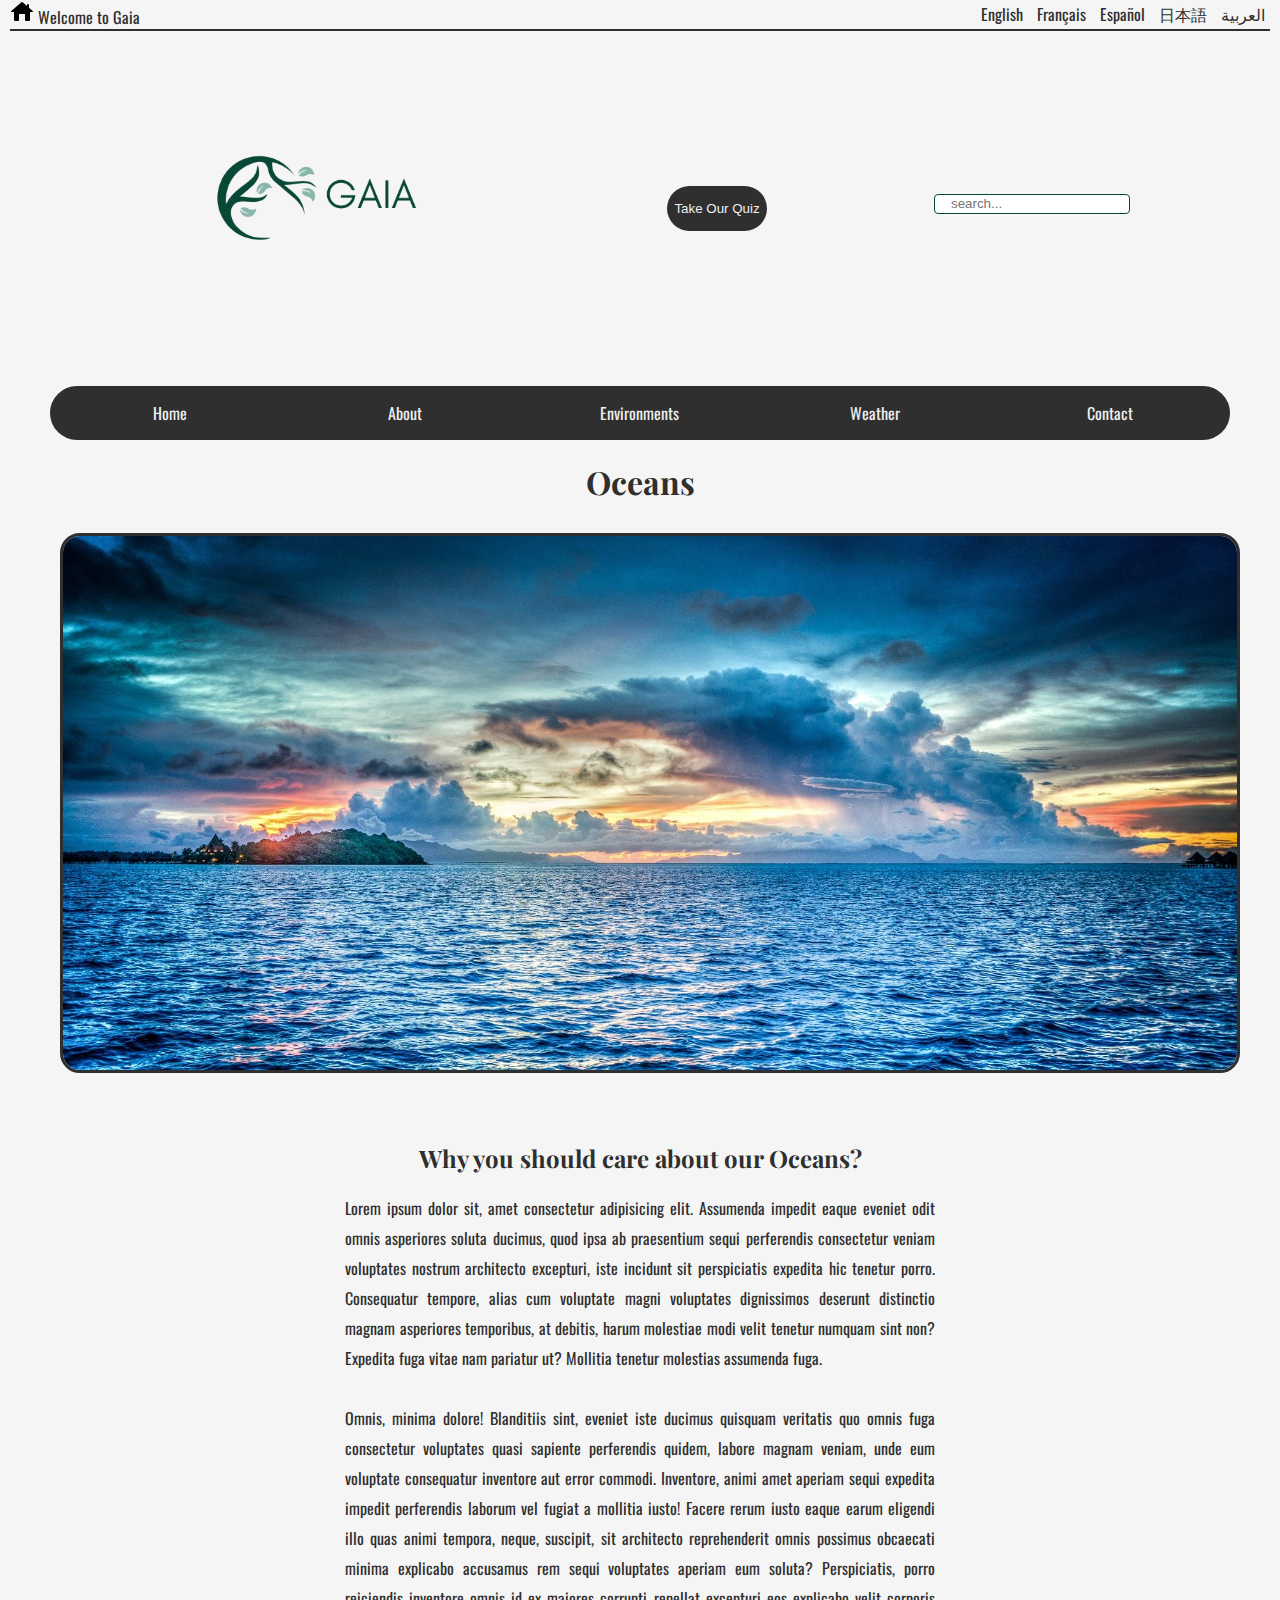
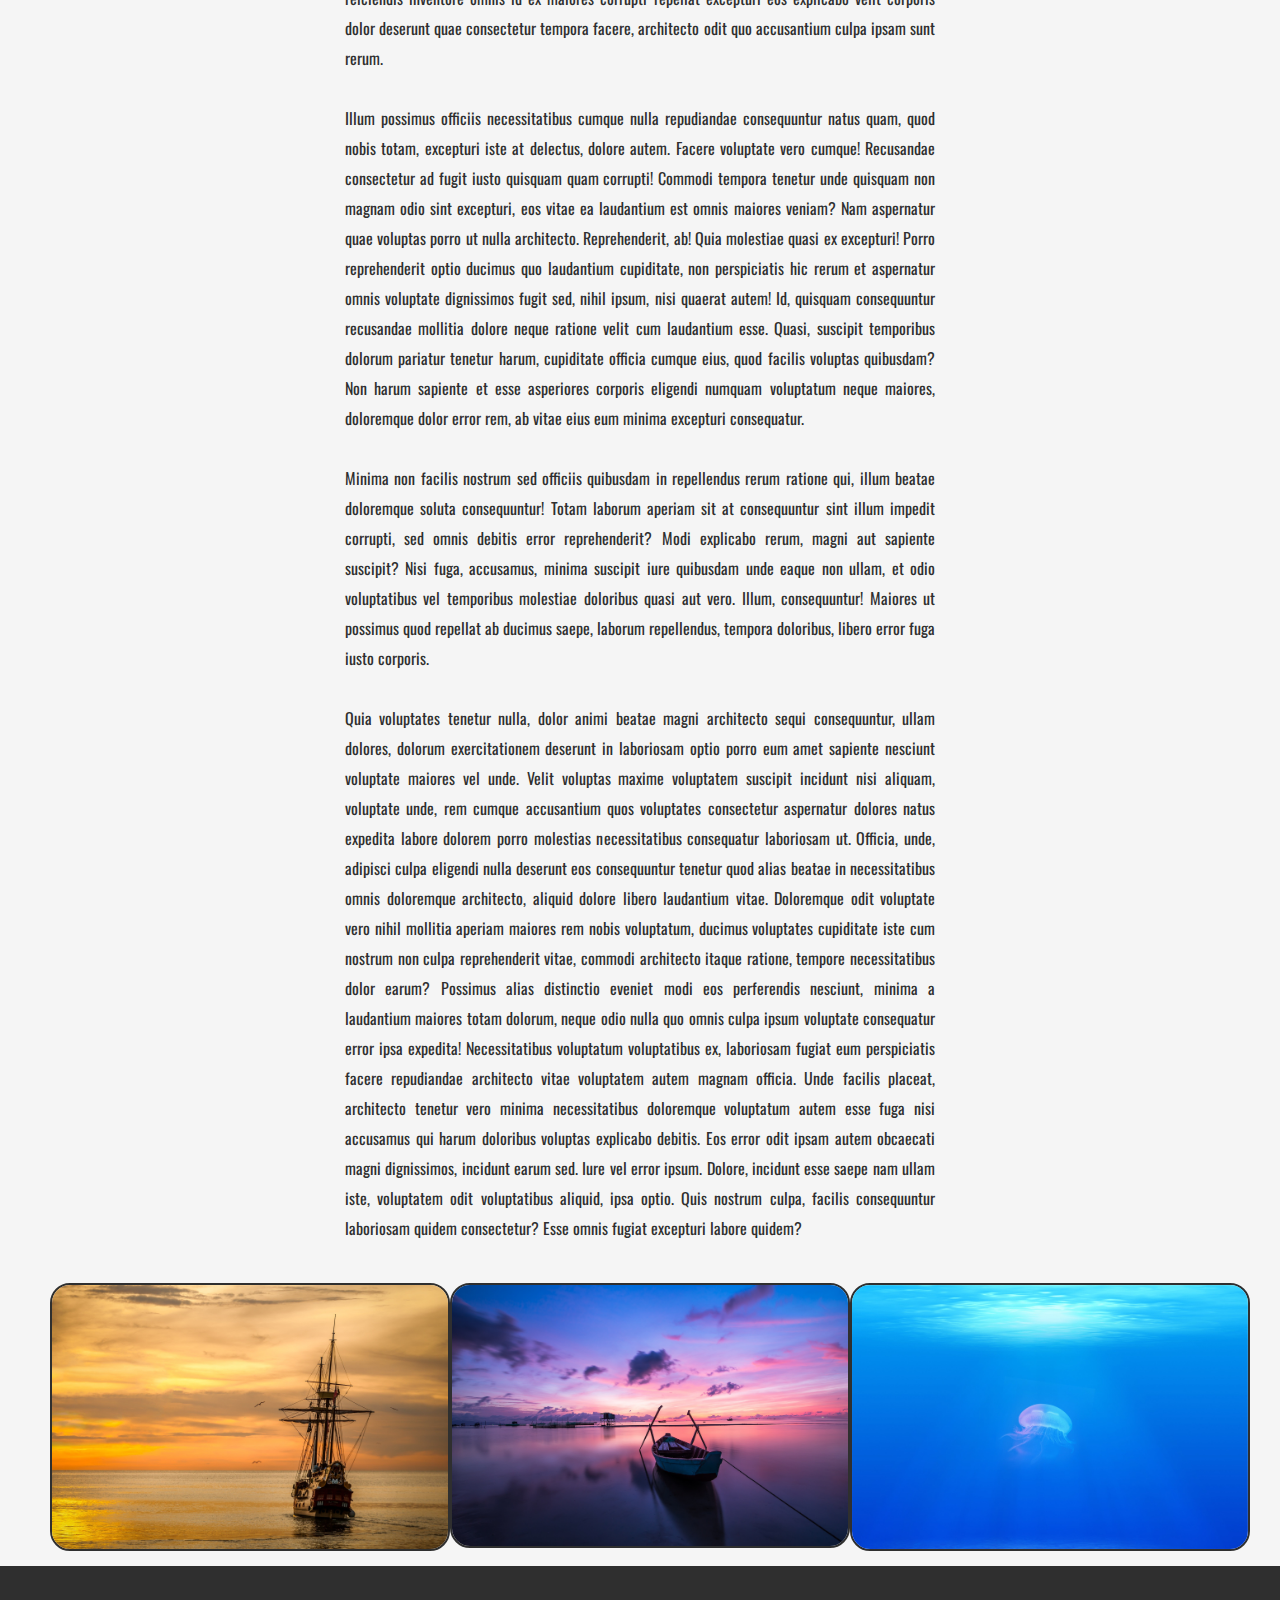
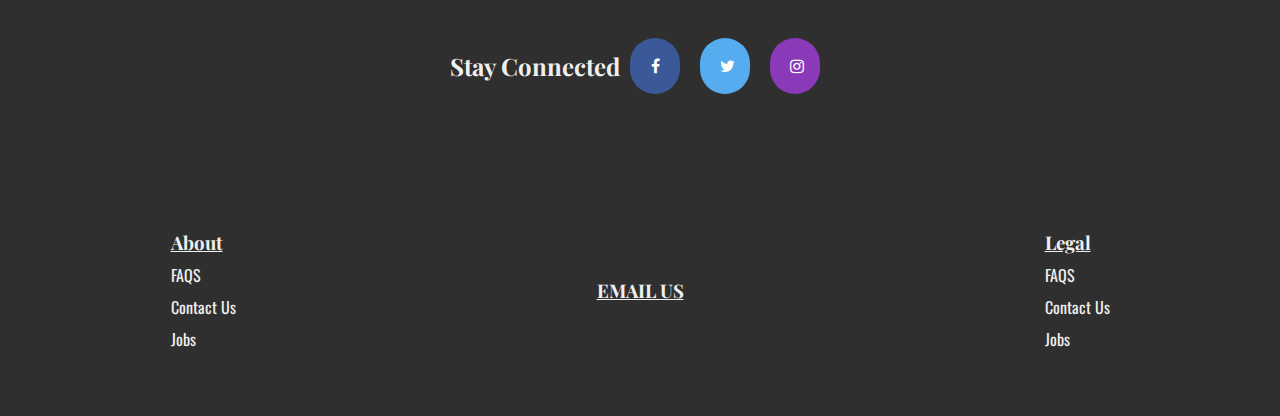
<file: ocean.html>
<!DOCTYPE html>
<html lang="zxx">

<head>
    <meta charset="UTF-8">
    <meta http-equiv="X-UA-Compatible" content="IE=edge">
    <meta name="viewport" content="width=device-width, initial-scale=1.0">
    <meta name="description" content="Gaia is a climate awareness and news hub">
    <meta name="keywords" content="climate awareness, gaia, climate, Environment">
    <link rel="stylesheet" href="main.css">
    <link rel="preconnect" href="https://fonts.googleapis.com">
    <link rel="preconnect" href="https://fonts.gstatic.com" crossorigin>
    <link href="https://fonts.googleapis.com/css2?family=Oswald&display=swap" rel="stylesheet">
    <link rel="preconnect" href="https://fonts.googleapis.com">
    <link rel="preconnect" href="https://fonts.gstatic.com" crossorigin>
    <link href="https://fonts.googleapis.com/css2?family=Playfair+Display:wght@800&display=swap" rel="stylesheet">
    <link rel="stylesheet" href="https://cdnjs.cloudflare.com/ajax/libs/font-awesome/4.7.0/css/font-awesome.min.css">
    <title>GAIA - Oceans</title>
</head>

<body>
    <!--Site wide elements. Containing navigation elements, language switcher (non functional -demo), logo and search bar-->
    <!--Welcome header and langauge switcher-->
    <div class="container-welcome-bar">
        <div>
            <a href="index.html"><img src="icons/home-page-24.png" alt="Gaia Logo"></a>
            <a href="#">Welcome to Gaia</a>
        </div>
        <div class="language-nav">
            <ul>
                <li><a href="#">English</a></li>
                <li><a href="#">Français</a></li>
                <li><a href="#">Español</a></li>
                <li><a href="#">日本語</a></li>
                <li><a href="">العربية</a></li>
            </ul>
        </div>
    </div>
    <!--Header with logo and search bar-->
    <div class="navbar-header">
        <a href="index.html"><img src="imgs/logo500.png" alt="logo"></a>
        <div><a href="quiz.html"><input type="submit" value="Take Our Quiz" id="quiz-btn"></a></div>
        <div class="search">
            <input type="text" class="search-term" placeholder="search...">
        </div>
    </div>
    <!--Main navigation bar-->
    <nav class="navigation">
        <ul>
            <li><a href="index.html">Home</a></li>
            <li><a href="about.html">About</a></li>
            <li class="dropdown">
                <a href="environment.html" class="dropbtn">Environments</a>
                <div class="dropdown-content">
                    <a href="forest.html">Forests</a>
                    <a href="ocean.html">Oceans</a>
                    <a href="polar.html">Polar</a>
                </div>
            </li>
            <li><a href="weather.html">Weather</a></li>
            <li><a href="contact.html">Contact</a></li>
        </ul>
    </nav>
    <!--Main content -->
    <div class="biome-header">
        <h1>Oceans</h1>
    </div>
    <div class="biome-img">
        <div>
            <img src="/imgs/ocean.jpg" alt="Oceans">
        </div>
    </div>
    <div class="biome-text">
        <h2>Why you should care about our Oceans?</h2>
        <div class="biome-content">
            <p>Lorem ipsum dolor sit, amet consectetur adipisicing elit. Assumenda impedit eaque eveniet odit omnis
                asperiores soluta ducimus, quod ipsa ab praesentium sequi perferendis consectetur veniam voluptates
                nostrum architecto excepturi, iste incidunt sit perspiciatis expedita hic tenetur porro. Consequatur
                tempore, alias cum voluptate magni voluptates dignissimos deserunt distinctio magnam asperiores
                temporibus, at debitis, harum molestiae modi velit tenetur numquam sint non? Expedita fuga vitae nam
                pariatur ut? Mollitia tenetur molestias assumenda fuga.<br><br> Omnis, minima dolore! Blanditiis sint,
                eveniet iste ducimus quisquam veritatis quo omnis fuga consectetur voluptates quasi sapiente perferendis
                quidem, labore magnam veniam, unde eum voluptate consequatur inventore aut error commodi. Inventore,
                animi amet aperiam sequi expedita impedit perferendis laborum vel fugiat a mollitia iusto! Facere rerum
                iusto eaque earum eligendi illo quas animi tempora, neque, suscipit, sit architecto reprehenderit omnis
                possimus obcaecati minima explicabo accusamus rem sequi voluptates aperiam eum soluta? Perspiciatis,
                porro reiciendis inventore omnis id ex maiores corrupti repellat excepturi eos explicabo velit corporis
                dolor deserunt quae consectetur tempora facere, architecto odit quo accusantium culpa ipsam sunt
                rerum.<br><br> Illum possimus officiis necessitatibus cumque nulla repudiandae consequuntur natus quam,
                quod nobis totam, excepturi iste at delectus, dolore autem. Facere voluptate vero cumque! Recusandae
                consectetur ad fugit iusto quisquam quam corrupti! Commodi tempora tenetur unde quisquam non magnam odio
                sint excepturi, eos vitae ea laudantium est omnis maiores veniam? Nam aspernatur quae voluptas porro ut
                nulla architecto. Reprehenderit, ab! Quia molestiae quasi ex excepturi! Porro reprehenderit optio
                ducimus quo laudantium cupiditate, non perspiciatis hic rerum et aspernatur omnis voluptate dignissimos
                fugit sed, nihil ipsum, nisi quaerat autem! Id, quisquam consequuntur recusandae mollitia dolore neque
                ratione velit cum laudantium esse. Quasi, suscipit temporibus dolorum pariatur tenetur harum, cupiditate
                officia cumque eius, quod facilis voluptas quibusdam? Non harum sapiente et esse asperiores corporis
                eligendi numquam voluptatum neque maiores, doloremque dolor error rem, ab vitae eius eum minima
                excepturi consequatur.<br><br> Minima non facilis nostrum sed officiis quibusdam in repellendus rerum
                ratione qui, illum beatae doloremque soluta consequuntur! Totam laborum aperiam sit at consequuntur sint
                illum impedit corrupti, sed omnis debitis error reprehenderit? Modi explicabo rerum, magni aut sapiente
                suscipit? Nisi fuga, accusamus, minima suscipit iure quibusdam unde eaque non ullam, et odio
                voluptatibus vel temporibus molestiae doloribus quasi aut vero. Illum, consequuntur! Maiores ut possimus
                quod repellat ab ducimus saepe, laborum repellendus, tempora doloribus, libero error fuga iusto
                corporis.<br><br>Quia voluptates tenetur nulla, dolor animi beatae magni architecto sequi consequuntur,
                ullam dolores, dolorum exercitationem deserunt in laboriosam optio porro eum amet sapiente nesciunt
                voluptate maiores vel unde. Velit voluptas maxime voluptatem suscipit incidunt nisi aliquam, voluptate
                unde, rem cumque accusantium quos voluptates consectetur aspernatur dolores natus expedita labore
                dolorem porro molestias necessitatibus consequatur laboriosam ut. Officia, unde, adipisci culpa eligendi
                nulla deserunt eos consequuntur tenetur quod alias beatae in necessitatibus omnis doloremque architecto,
                aliquid dolore libero laudantium vitae. Doloremque odit voluptate vero nihil mollitia aperiam maiores
                rem nobis voluptatum, ducimus voluptates cupiditate iste cum nostrum non culpa reprehenderit vitae,
                commodi architecto itaque ratione, tempore necessitatibus dolor earum? Possimus alias distinctio eveniet
                modi eos perferendis nesciunt, minima a laudantium maiores totam dolorum, neque odio nulla quo omnis
                culpa ipsum voluptate consequatur error ipsa expedita! Necessitatibus voluptatum voluptatibus ex,
                laboriosam fugiat eum perspiciatis facere repudiandae architecto vitae voluptatem autem magnam officia.
                Unde facilis placeat, architecto tenetur vero minima necessitatibus doloremque voluptatum autem esse
                fuga nisi accusamus qui harum doloribus voluptas explicabo debitis. Eos error odit ipsam autem obcaecati
                magni dignissimos, incidunt earum sed. Iure vel error ipsum. Dolore, incidunt esse saepe nam ullam iste,
                voluptatem odit voluptatibus aliquid, ipsa optio. Quis nostrum culpa, facilis consequuntur laboriosam
                quidem consectetur? Esse omnis fugiat excepturi labore quidem?</p>
        </div>
    </div>
    <div class="gallery-container">
        <div>
            <img src="/imgs/ocean-gallery1.jpg" alt="oceans">
        </div>
        <div>
            <img src="/imgs/ocean-gallery2.jpg" alt="ocean">
        </div>
        <div>
            <img src="/imgs/ocean-gallery5.jpg" alt="oceans">
        </div>
    </div>
    <div class="social-media-container">
        <h2>Stay Connected </h2>
        <div>
            <a href="https://www.facebook.com/" class="fa fa-facebook"></a>
        </div>
        <div>
            <a href="https://twitter.com/" class="fa fa-twitter"></a>
        </div>
        <div>
            <a href="https://www.instagram.com/" class="fa fa-instagram"></a>
        </div>
    </div>
    <!--FOOTER-->
    <footer>
        <div class="footer-item">
            <h3>About</h3>
            <a href="#">FAQS</a>
            <a href="#">Contact Us</a>
            <a href="#">Jobs</a>
        </div>
        <div class="footer-item">
            <a href="mailto:webmaster@example.com">
                <h3>EMAIL US</h3>
            </a>
        </div>
        <div class="footer-item">
            <h3>Legal</h3>
            <a href="#">FAQS</a>
            <a href="#">Contact Us</a>
            <a href="#">Jobs</a>
        </div>
    </footer>
</body>

</html>
</file>
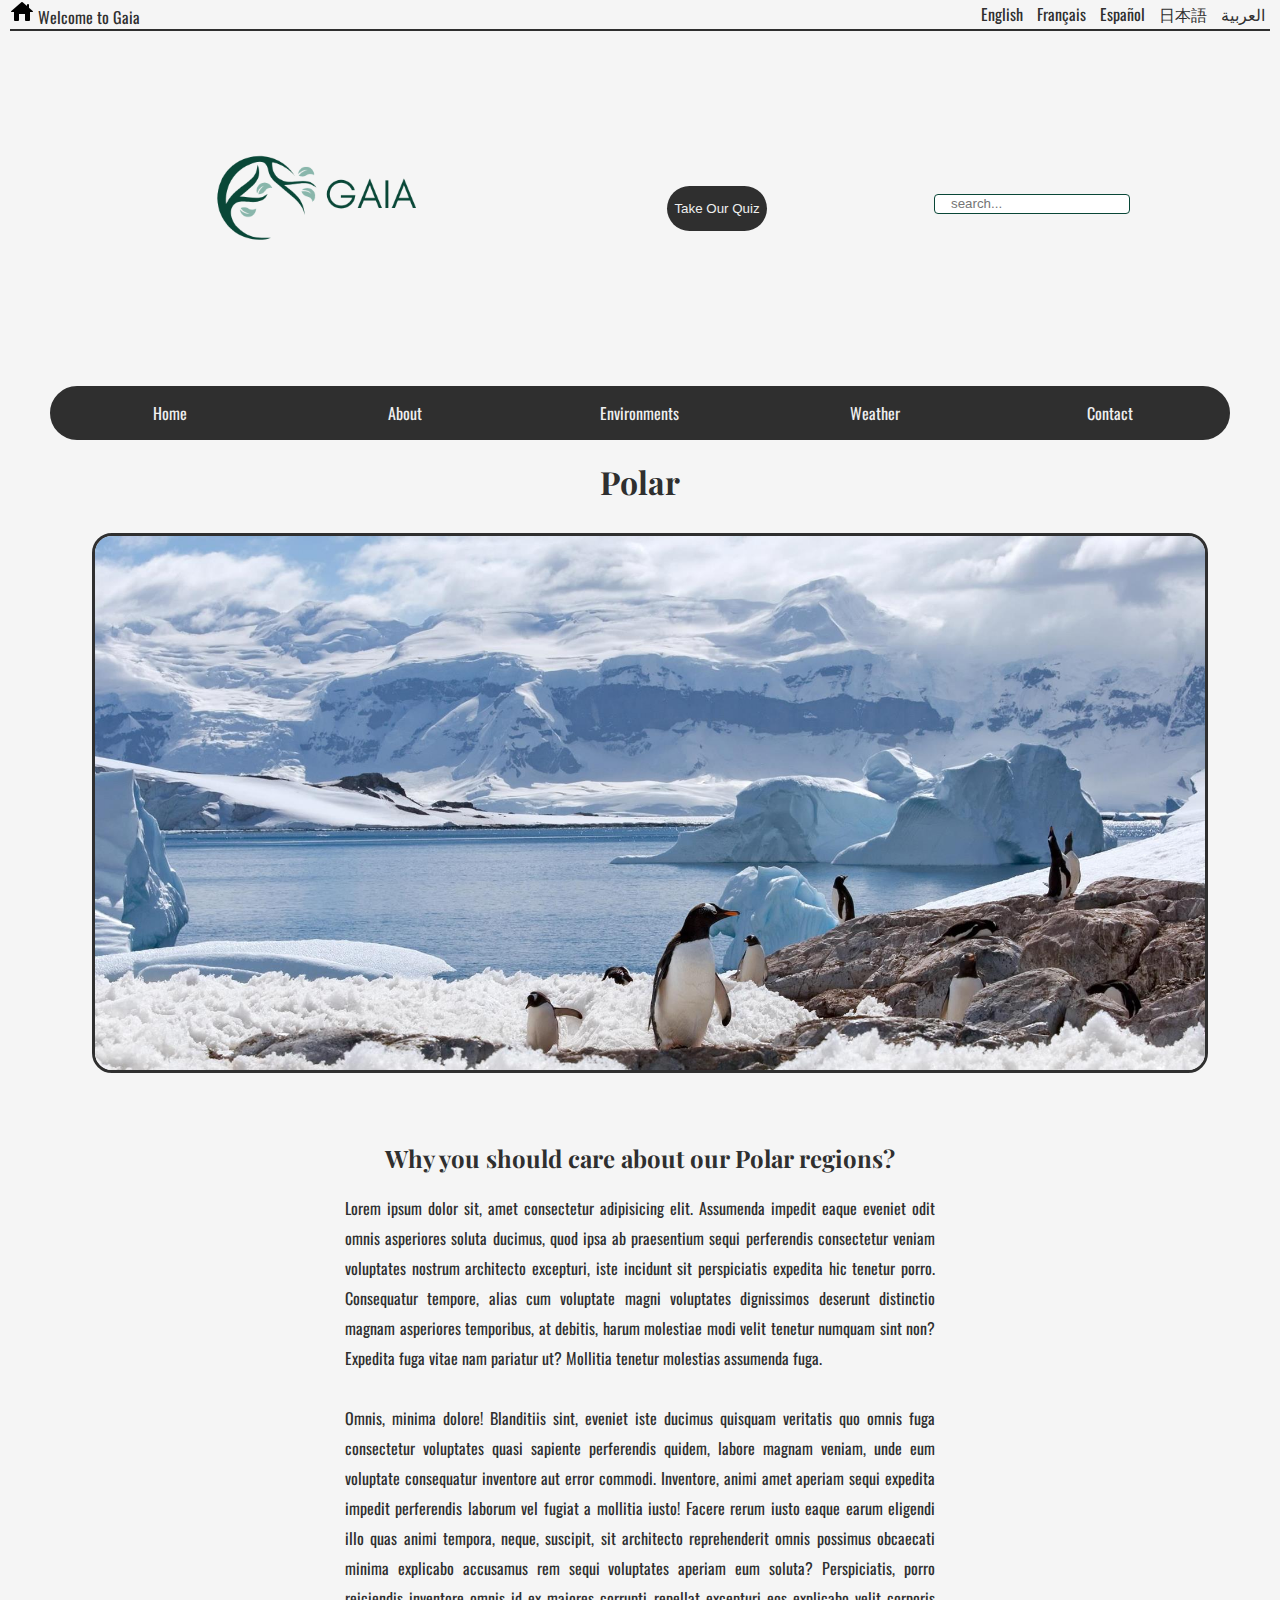
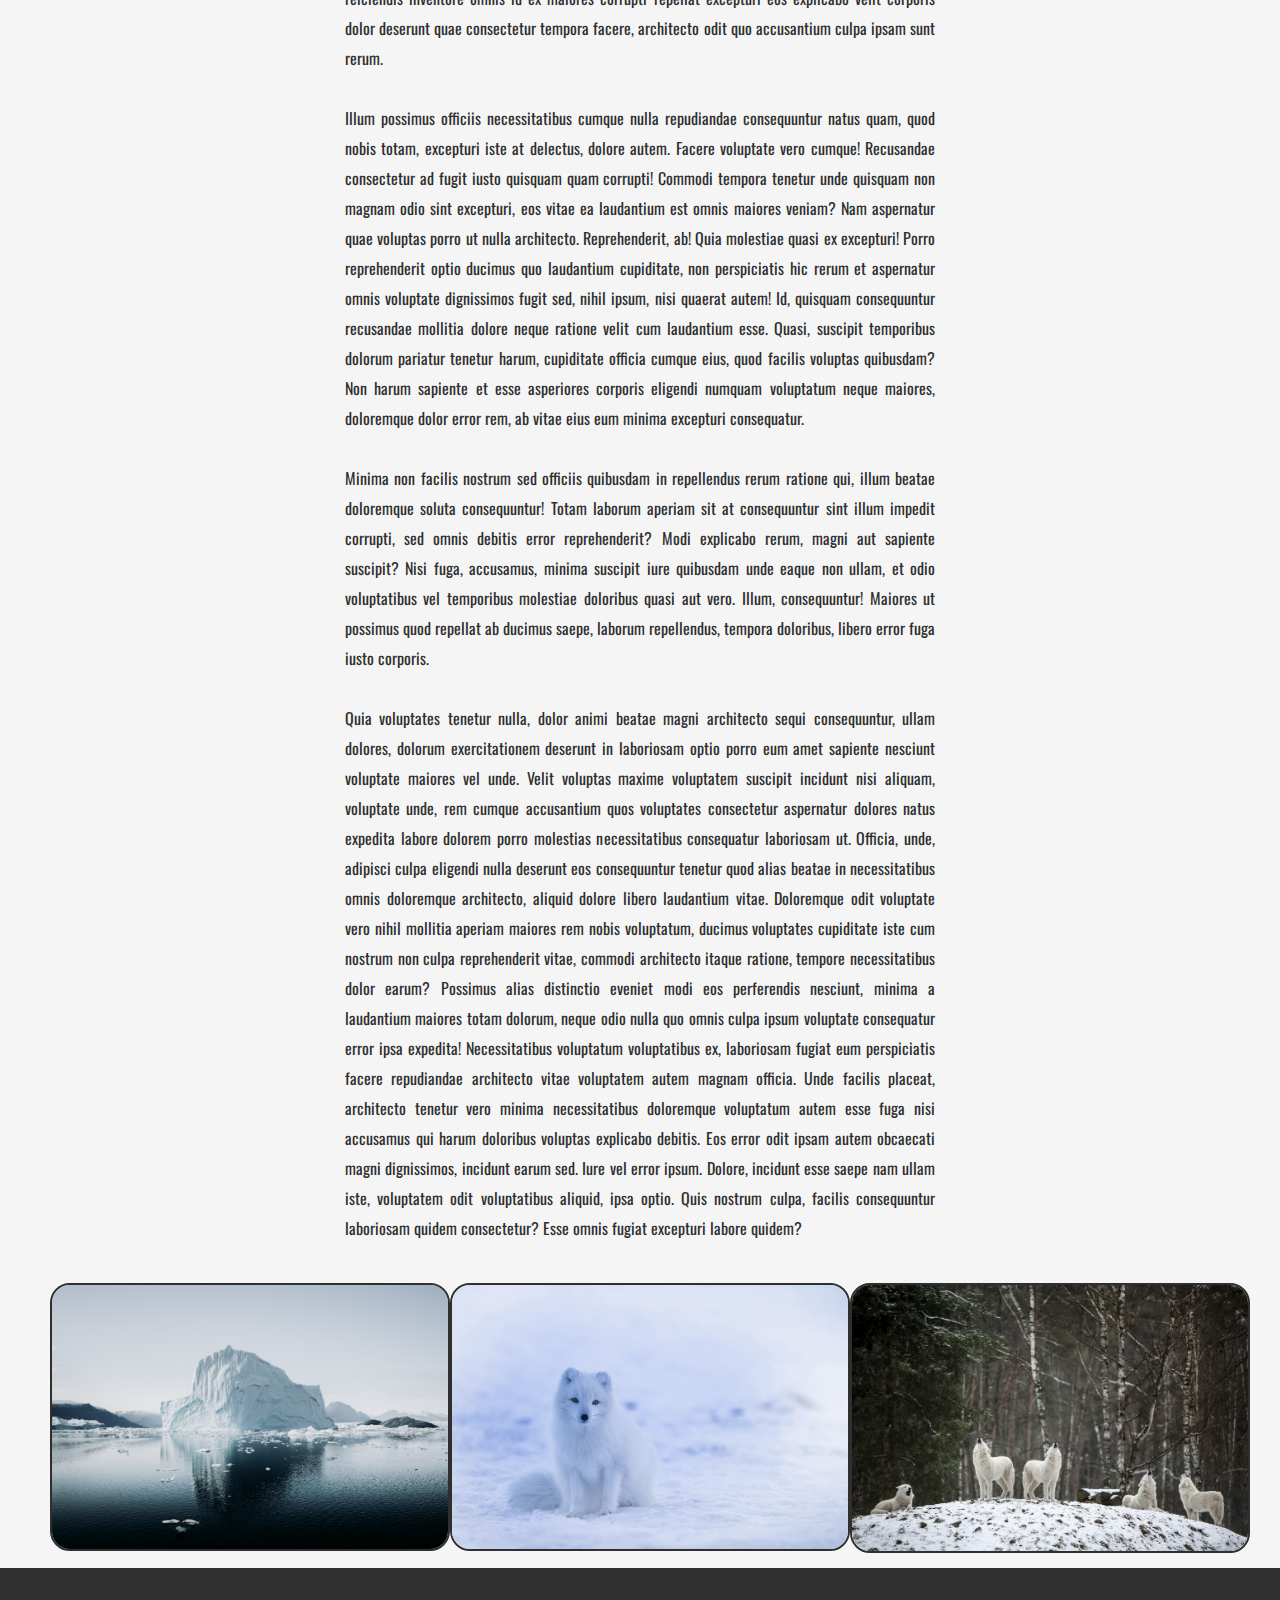
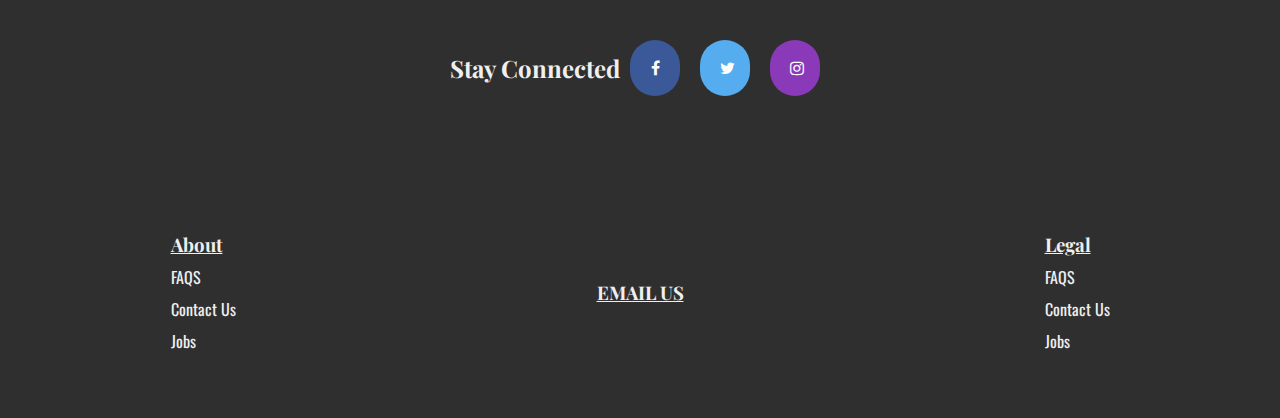
<file: polar.html>
<!DOCTYPE html>
<html lang="zxx">

<head>
    <meta charset="UTF-8">
    <meta http-equiv="X-UA-Compatible" content="IE=edge">
    <meta name="viewport" content="width=device-width, initial-scale=1.0">
    <meta name="description" content="Gaia is a climate awareness and news hub">
    <meta name="keywords" content="climate awareness, gaia, climate, Environment">
    <link rel="stylesheet" href="main.css">
    <link rel="preconnect" href="https://fonts.googleapis.com">
    <link rel="preconnect" href="https://fonts.gstatic.com" crossorigin>
    <link href="https://fonts.googleapis.com/css2?family=Oswald&display=swap" rel="stylesheet">
    <link rel="preconnect" href="https://fonts.googleapis.com">
    <link rel="preconnect" href="https://fonts.gstatic.com" crossorigin>
    <link href="https://fonts.googleapis.com/css2?family=Playfair+Display:wght@800&display=swap" rel="stylesheet">
    <link rel="stylesheet" href="https://cdnjs.cloudflare.com/ajax/libs/font-awesome/4.7.0/css/font-awesome.min.css">
    <title>GAIA - Polar</title>
</head>

<body>
    <!--Site wide elements. Containing navigation elements, language switcher (non functional -demo), logo and search bar-->
    <!--Welcome header and langauge switcher-->
    <div class="container-welcome-bar">
        <div>
            <a href="index.html"><img src="icons/home-page-24.png" alt="Gaia Logo"></a>
            <a href="#">Welcome to Gaia</a>
        </div>
        <div class="language-nav">
            <ul>
                <li><a href="#">English</a></li>
                <li><a href="#">Français</a></li>
                <li><a href="#">Español</a></li>
                <li><a href="#">日本語</a></li>
                <li><a href="">العربية</a></li>
            </ul>
        </div>
    </div>
    <!--Header with logo and search bar-->
    <div class="navbar-header">
        <a href="index.html"><img src="imgs/logo500.png" alt="logo"></a>
        <div><a href="quiz.html"><input type="submit" value="Take Our Quiz" id="quiz-btn"></a></div>
        <div class="search">
            <input type="text" class="search-term" placeholder="search...">
        </div>
    </div>
    <!--Main navigation bar-->
    <nav class="navigation">
        <ul>
            <li><a href="index.html">Home</a></li>
            <li><a href="about.html">About</a></li>
            <li class="dropdown">
                <a href="environment.html" class="dropbtn">Environments</a>
                <div class="dropdown-content">
                    <a href="forest.html">Forests</a>
                    <a href="ocean.html">Oceans</a>
                    <a href="polar.html">Polar</a>
                </div>
            </li>
            <li><a href="weather.html">Weather</a></li>
            <li><a href="contact.html">Contact</a></li>
        </ul>
    </nav>
    <!--Main content -->
    <div class="biome-header">
        <h1>Polar</h1>
    </div>
    <div class="biome-img">
        <div>
            <img src="/imgs/polar-header.jpg" alt="Polar">
        </div>
    </div>
    <div class="biome-text">
        <h2>Why you should care about our Polar regions?</h2>
        <div class="biome-content">
            <p>Lorem ipsum dolor sit, amet consectetur adipisicing elit. Assumenda impedit eaque eveniet odit omnis
                asperiores soluta ducimus, quod ipsa ab praesentium sequi perferendis consectetur veniam voluptates
                nostrum architecto excepturi, iste incidunt sit perspiciatis expedita hic tenetur porro. Consequatur
                tempore, alias cum voluptate magni voluptates dignissimos deserunt distinctio magnam asperiores
                temporibus, at debitis, harum molestiae modi velit tenetur numquam sint non? Expedita fuga vitae nam
                pariatur ut? Mollitia tenetur molestias assumenda fuga.<br><br> Omnis, minima dolore! Blanditiis sint,
                eveniet iste ducimus quisquam veritatis quo omnis fuga consectetur voluptates quasi sapiente perferendis
                quidem, labore magnam veniam, unde eum voluptate consequatur inventore aut error commodi. Inventore,
                animi amet aperiam sequi expedita impedit perferendis laborum vel fugiat a mollitia iusto! Facere rerum
                iusto eaque earum eligendi illo quas animi tempora, neque, suscipit, sit architecto reprehenderit omnis
                possimus obcaecati minima explicabo accusamus rem sequi voluptates aperiam eum soluta? Perspiciatis,
                porro reiciendis inventore omnis id ex maiores corrupti repellat excepturi eos explicabo velit corporis
                dolor deserunt quae consectetur tempora facere, architecto odit quo accusantium culpa ipsam sunt
                rerum.<br><br> Illum possimus officiis necessitatibus cumque nulla repudiandae consequuntur natus quam,
                quod nobis totam, excepturi iste at delectus, dolore autem. Facere voluptate vero cumque! Recusandae
                consectetur ad fugit iusto quisquam quam corrupti! Commodi tempora tenetur unde quisquam non magnam odio
                sint excepturi, eos vitae ea laudantium est omnis maiores veniam? Nam aspernatur quae voluptas porro ut
                nulla architecto. Reprehenderit, ab! Quia molestiae quasi ex excepturi! Porro reprehenderit optio
                ducimus quo laudantium cupiditate, non perspiciatis hic rerum et aspernatur omnis voluptate dignissimos
                fugit sed, nihil ipsum, nisi quaerat autem! Id, quisquam consequuntur recusandae mollitia dolore neque
                ratione velit cum laudantium esse. Quasi, suscipit temporibus dolorum pariatur tenetur harum, cupiditate
                officia cumque eius, quod facilis voluptas quibusdam? Non harum sapiente et esse asperiores corporis
                eligendi numquam voluptatum neque maiores, doloremque dolor error rem, ab vitae eius eum minima
                excepturi consequatur.<br><br> Minima non facilis nostrum sed officiis quibusdam in repellendus rerum
                ratione qui, illum beatae doloremque soluta consequuntur! Totam laborum aperiam sit at consequuntur sint
                illum impedit corrupti, sed omnis debitis error reprehenderit? Modi explicabo rerum, magni aut sapiente
                suscipit? Nisi fuga, accusamus, minima suscipit iure quibusdam unde eaque non ullam, et odio
                voluptatibus vel temporibus molestiae doloribus quasi aut vero. Illum, consequuntur! Maiores ut possimus
                quod repellat ab ducimus saepe, laborum repellendus, tempora doloribus, libero error fuga iusto
                corporis.<br><br>Quia voluptates tenetur nulla, dolor animi beatae magni architecto sequi consequuntur,
                ullam dolores, dolorum exercitationem deserunt in laboriosam optio porro eum amet sapiente nesciunt
                voluptate maiores vel unde. Velit voluptas maxime voluptatem suscipit incidunt nisi aliquam, voluptate
                unde, rem cumque accusantium quos voluptates consectetur aspernatur dolores natus expedita labore
                dolorem porro molestias necessitatibus consequatur laboriosam ut. Officia, unde, adipisci culpa eligendi
                nulla deserunt eos consequuntur tenetur quod alias beatae in necessitatibus omnis doloremque architecto,
                aliquid dolore libero laudantium vitae. Doloremque odit voluptate vero nihil mollitia aperiam maiores
                rem nobis voluptatum, ducimus voluptates cupiditate iste cum nostrum non culpa reprehenderit vitae,
                commodi architecto itaque ratione, tempore necessitatibus dolor earum? Possimus alias distinctio eveniet
                modi eos perferendis nesciunt, minima a laudantium maiores totam dolorum, neque odio nulla quo omnis
                culpa ipsum voluptate consequatur error ipsa expedita! Necessitatibus voluptatum voluptatibus ex,
                laboriosam fugiat eum perspiciatis facere repudiandae architecto vitae voluptatem autem magnam officia.
                Unde facilis placeat, architecto tenetur vero minima necessitatibus doloremque voluptatum autem esse
                fuga nisi accusamus qui harum doloribus voluptas explicabo debitis. Eos error odit ipsam autem obcaecati
                magni dignissimos, incidunt earum sed. Iure vel error ipsum. Dolore, incidunt esse saepe nam ullam iste,
                voluptatem odit voluptatibus aliquid, ipsa optio. Quis nostrum culpa, facilis consequuntur laboriosam
                quidem consectetur? Esse omnis fugiat excepturi labore quidem?</p>
        </div>
    </div>
    <div class="gallery-container">
        <div>
            <img src="/imgs/polar-gallery1.jpg" alt="polar image 1">
        </div>
        <div>
            <img src="/imgs/polar-gallery2.jpg" alt="polar image 2">
        </div>
        <div>
            <img src="/imgs/polar-gallery3.jpg" alt="polar image 3">
        </div>
    </div>
    <div class="social-media-container">
        <h2>Stay Connected </h2>
        <div>
            <a href="https://www.facebook.com/" class="fa fa-facebook"></a>
        </div>
        <div>
            <a href="https://twitter.com/" class="fa fa-twitter"></a>
        </div>
        <div>
            <a href="https://www.instagram.com/" class="fa fa-instagram"></a>
        </div>
    </div>
    <footer>
        <div class="footer-item">
            <h3>About</h3>
            <a href="#">FAQS</a>
            <a href="#">Contact Us</a>
            <a href="#">Jobs</a>
        </div>
        <div class="footer-item">
            <a href="mailto:webmaster@example.com">
                <h3>EMAIL US</h3>
            </a>
        </div>
        <div class="footer-item">
            <h3>Legal</h3>
            <a href="#">FAQS</a>
            <a href="#">Contact Us</a>
            <a href="#">Jobs</a>
        </div>
    </footer>
</body>

</html>
</file>
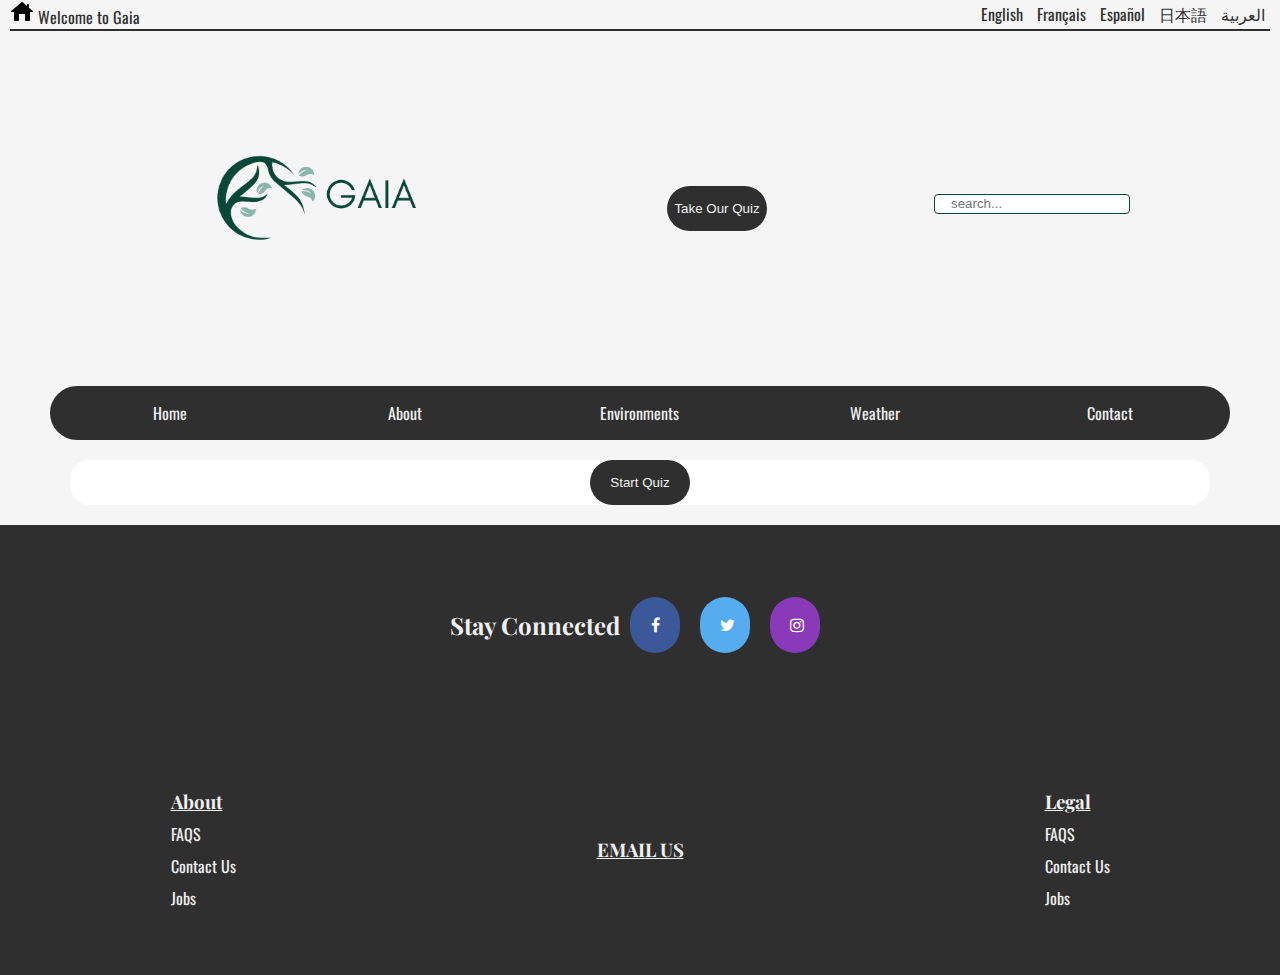
<file: quiz.html>
<!DOCTYPE html>
<html lang="en">

<head>
    <meta charset="UTF-8">
    <meta http-equiv="X-UA-Compatible" content="IE=edge">
    <meta name="viewport" content="width=device-width, initial-scale=1.0">
    <meta name="description" content="Gaia is a climate awareness and news hub">
    <meta name="keywords" content="climate awareness, gaia, climate, Environment">
    <link rel="stylesheet" href="main.css">
    <link rel="preconnect" href="https://fonts.googleapis.com">
    <link rel="preconnect" href="https://fonts.gstatic.com" crossorigin>
    <link href="https://fonts.googleapis.com/css2?family=Oswald&display=swap" rel="stylesheet">
    <link rel="preconnect" href="https://fonts.googleapis.com">
    <link rel="preconnect" href="https://fonts.gstatic.com" crossorigin>
    <link href="https://fonts.googleapis.com/css2?family=Playfair+Display:wght@800&display=swap" rel="stylesheet">
    <link rel="stylesheet" href="https://cdnjs.cloudflare.com/ajax/libs/font-awesome/4.7.0/css/font-awesome.min.css">
    <script src="quiz.js"></script>
    <title>Gaia - Quiz</title>
</head>

<body>
    <!--Site wide elements. Containing navigation elements, language switcher (non functional -demo), logo and search bar-->
    <!--Welcome header and langauge switcher-->
    <div class="container-welcome-bar">
        <div>
            <a href="index.html"><img src="icons/home-page-24.png" alt="Gaia Logo"></a>
            <a href="#">Welcome to Gaia</a>
        </div>
        <div class="language-nav">
            <ul>
                <li><a href="#">English</a></li>
                <li><a href="#">Français</a></li>
                <li><a href="#">Español</a></li>
                <li><a href="#">日本語</a></li>
                <li><a href="#">العربية</a></li>
            </ul>
        </div>
    </div>
    <!--Header with logo and search bar-->
    <div class="navbar-header">
        <a href="index.html"><img src="imgs/logo500.png" alt="image of gaia logo"></a>
        <div><a href="quiz.html"><input type="submit" value="Take Our Quiz" id="quiz-btn"></a></div>
        <div class="search">
            <input type="text" class="search-term" placeholder="search...">
        </div>
    </div>
    <!--Main navigation bar-->
    <nav class="navigation">
        <ul>
            <li><a href="index.html">Home</a></li>
            <li><a href="about.html">About</a></li>
            <li class="dropdown">
                <a href="environment.html" class="dropbtn">Environments</a>
                <div class="dropdown-content">
                    <a href="forest.html">Forests</a>
                    <a href="ocean.html">Oceans</a>
                    <a href="polar.html">Polar</a>
                </div>
            </li>
            <li><a href="weather.html">Weather</a></li>
            <li><a href="contact.html">Contact</a></li>
        </ul>
    </nav>

    <div id="quiz-container">
        <button id="quiz-btn" onclick="displayQuestion()">Start Quiz</button>
    </div>

    <div class="social-media-container">
        <h2>Stay Connected </h2>
        <div>
            <a href="https://www.facebook.com/" class="fa fa-facebook"></a>
        </div>
        <div>
            <a href="https://twitter.com/" class="fa fa-twitter"></a>
        </div>
        <div>
            <a href="https://www.instagram.com/" class="fa fa-instagram"></a>
        </div>
    </div>
    <footer>
        <div class="footer-item">
            <h3>About</h3>
            <a href="#">FAQS</a>
            <a href="#">Contact Us</a>
            <a href="#">Jobs</a>
        </div>
        <div class="footer-item">
            <a href="mailto:webmaster@example.com">
                <h3>EMAIL US</h3>
            </a>
        </div>
        <div class="footer-item">
            <h3>Legal</h3>
            <a href="#">FAQS</a>
            <a href="#">Contact Us</a>
            <a href="#">Jobs</a>
        </div>
    </footer>
</body>

</html>
</file>
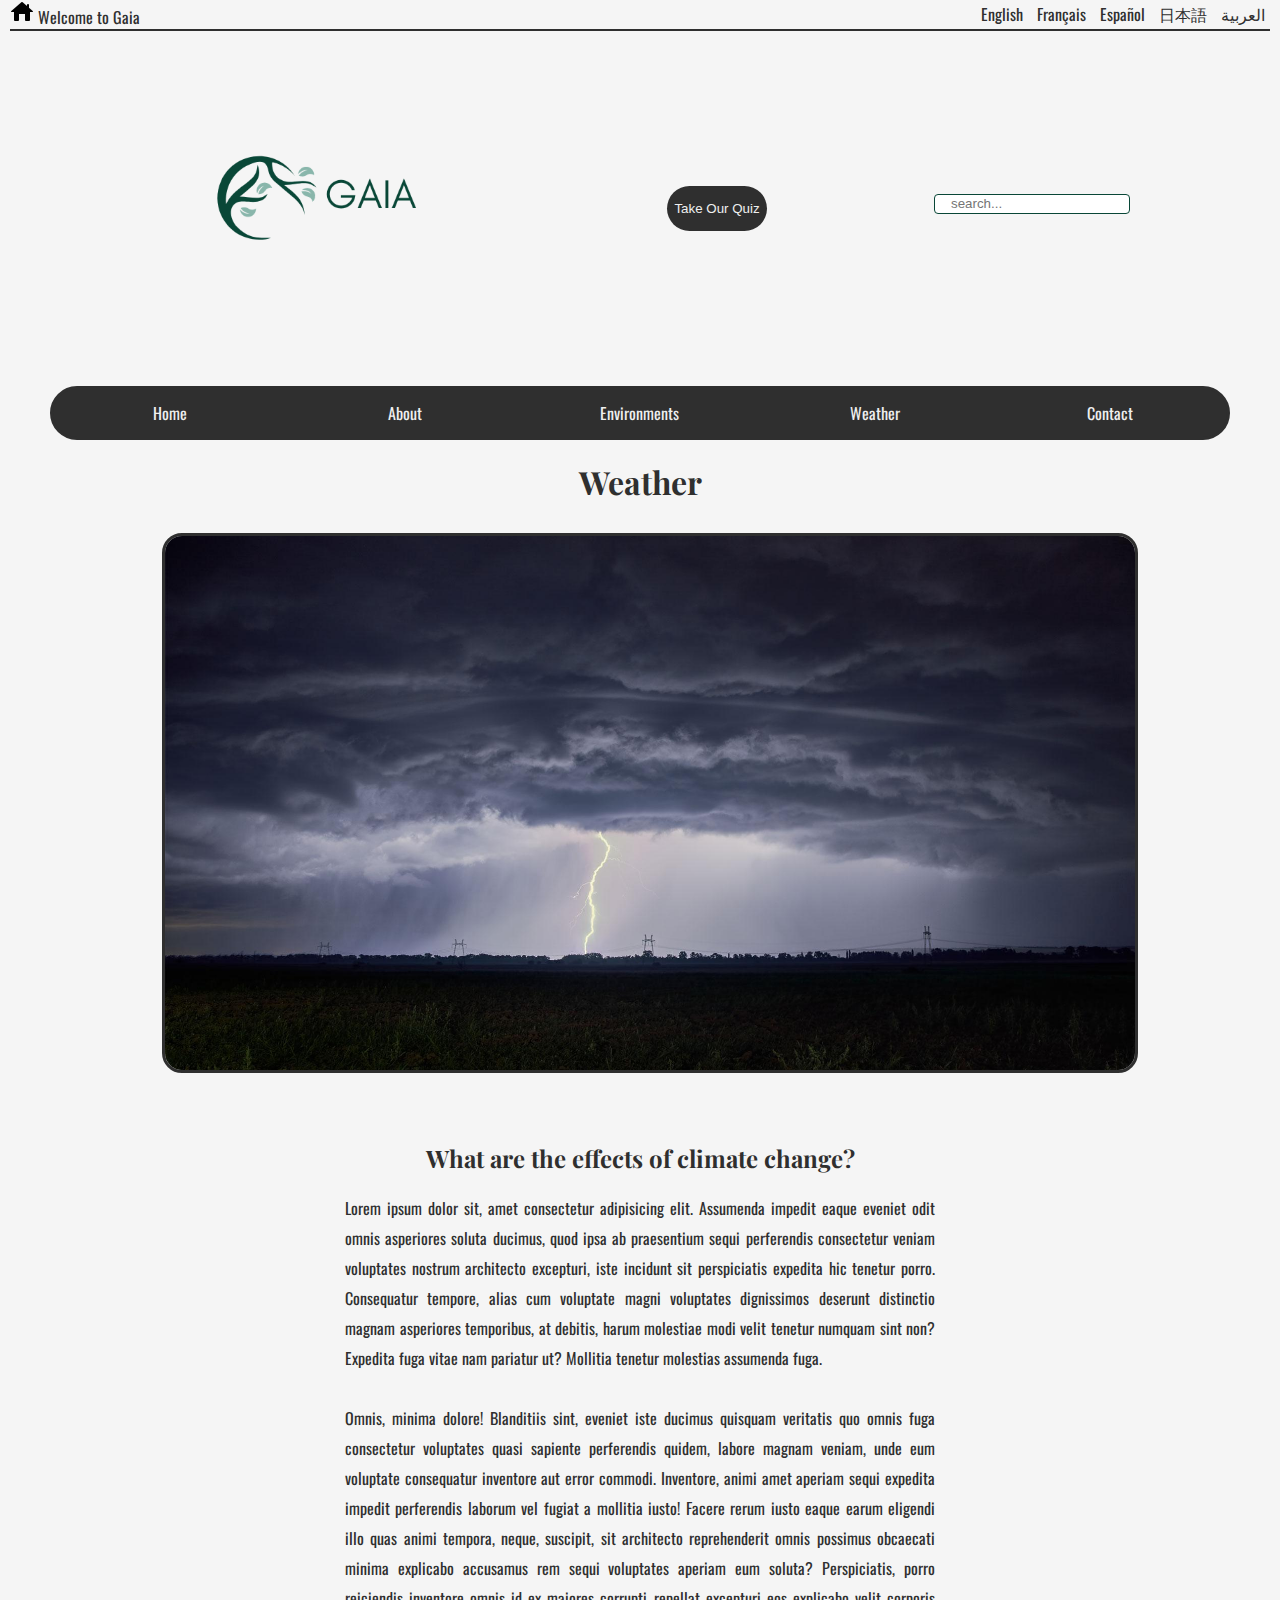
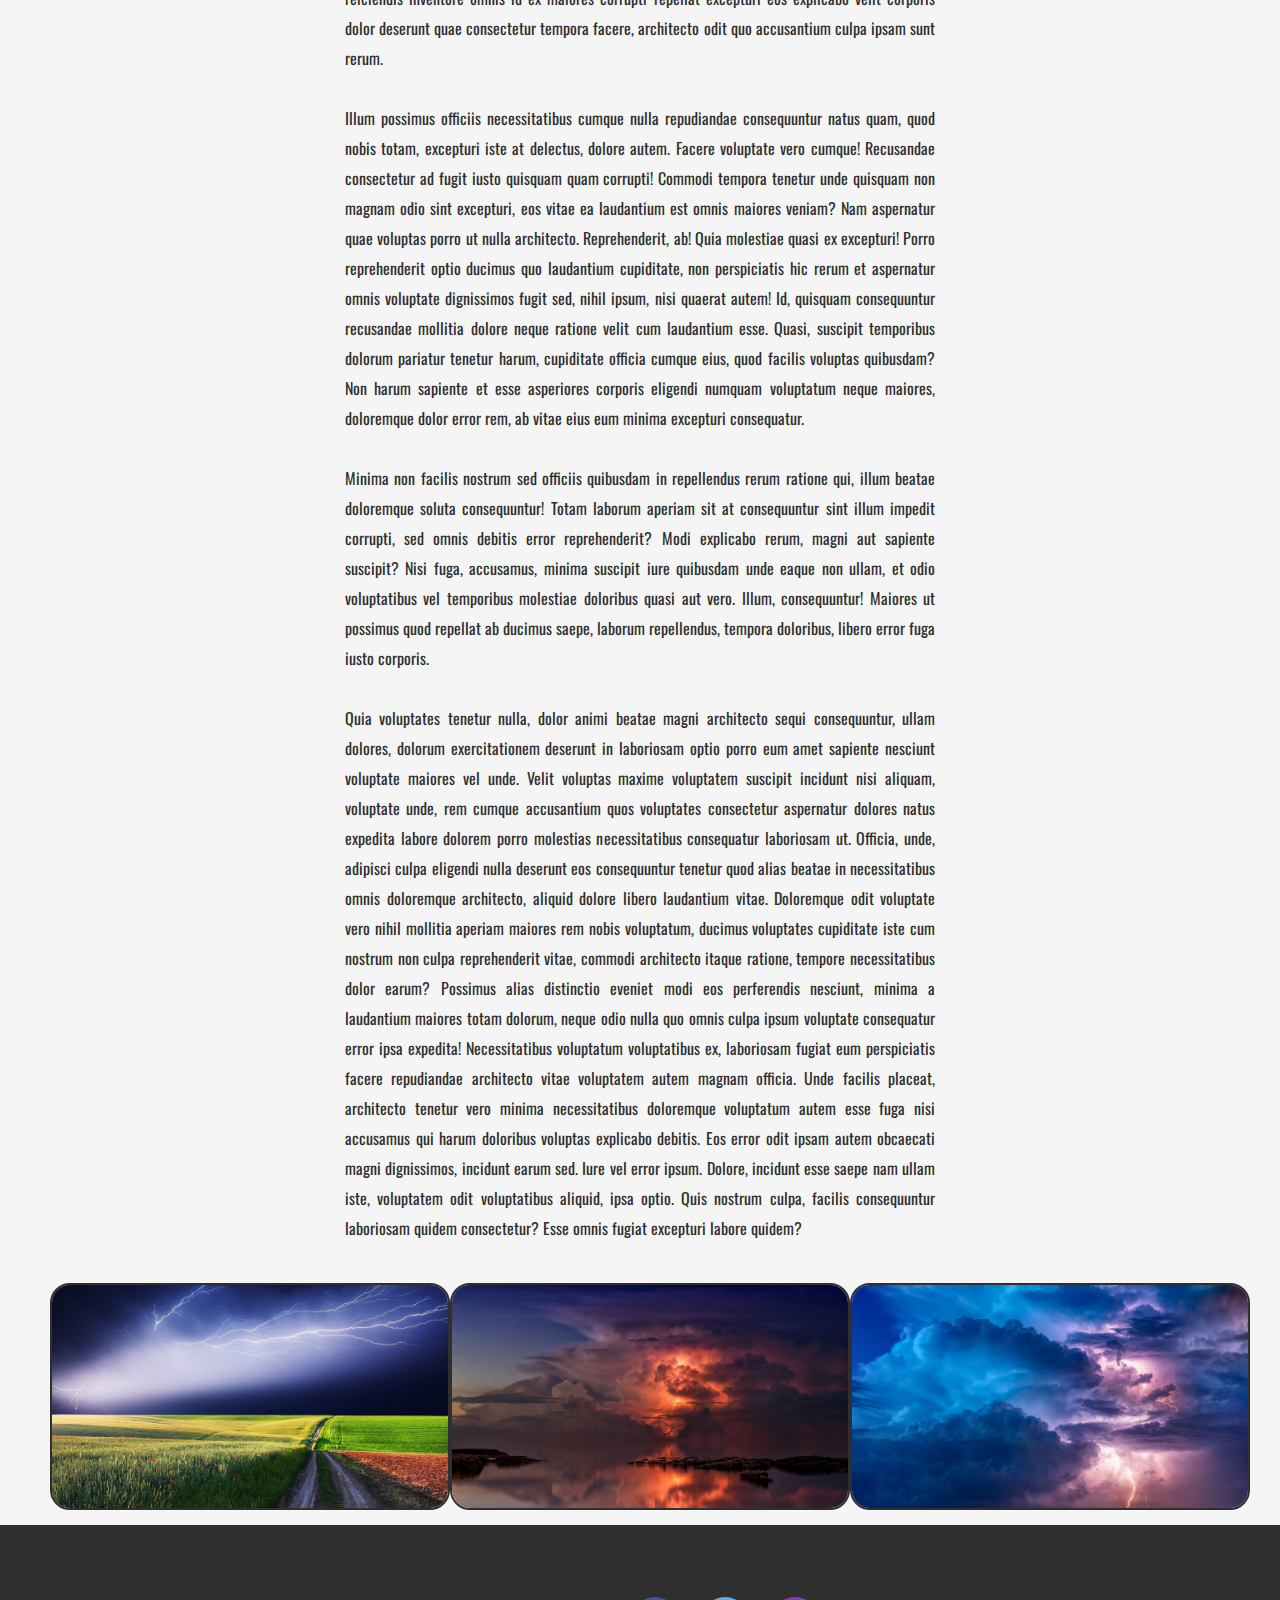
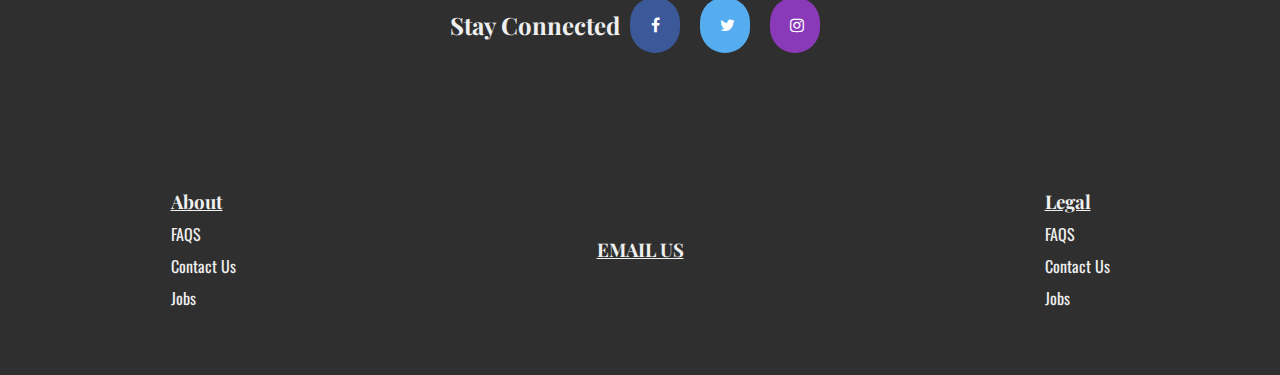
<file: weather.html>
<!DOCTYPE html>
<html lang="zxx">

<head>
    <meta charset="UTF-8">
    <meta http-equiv="X-UA-Compatible" content="IE=edge">
    <meta name="viewport" content="width=device-width, initial-scale=1.0">
    <meta name="description" content="Gaia is a climate awareness and news hub">
    <meta name="keywords" content="climate awareness, gaia, climate, Environment">
    <link rel="stylesheet" href="main.css">
    <link rel="preconnect" href="https://fonts.googleapis.com">
    <link rel="preconnect" href="https://fonts.gstatic.com" crossorigin>
    <link href="https://fonts.googleapis.com/css2?family=Oswald&display=swap" rel="stylesheet">
    <link rel="preconnect" href="https://fonts.googleapis.com">
    <link rel="preconnect" href="https://fonts.gstatic.com" crossorigin>
    <link href="https://fonts.googleapis.com/css2?family=Playfair+Display:wght@800&display=swap" rel="stylesheet">
    <link rel="stylesheet" href="https://cdnjs.cloudflare.com/ajax/libs/font-awesome/4.7.0/css/font-awesome.min.css">
    <title> GAIA - Weather</title>
</head>

<body>
    <!--Site wide elements. Containing navigation elements, language switcher (non functional -demo), logo and search bar-->
    <!--Welcome header and langauge switcher-->
    <div class="container-welcome-bar">
        <div>
            <a href="index.html"><img src="icons/home-page-24.png" alt="Gaia Logo"></a>
            <a href="#">Welcome to Gaia</a>
        </div>
        <div class="language-nav">
            <ul>
                <li><a href="#">English</a></li>
                <li><a href="#">Français</a></li>
                <li><a href="#">Español</a></li>
                <li><a href="#">日本語</a></li>
                <li><a href="#">العربية</a></li>
            </ul>
        </div>
    </div>
    <!--Header with logo and search bar-->
    <div class="navbar-header">
        <a href="index.html"><img src="imgs/logo500.png" alt="logo"></a>
        <div><a href="quiz.html"><input type="submit" value="Take Our Quiz" id="quiz-btn"></a></div>
        <div class="search">
            <input type="text" class="search-term" placeholder="search...">
        </div>
    </div>
    <!--Main navigation bar-->
    <nav class="navigation">
        <ul>
            <li><a href="index.html">Home</a></li>
            <li><a href="about.html">About</a></li>
            <li class="dropdown">
                <a href="environment.html" class="dropbtn">Environments</a>
                <div class="dropdown-content">
                    <a href="forest.html">Forests</a>
                    <a href="ocean.html">Oceans</a>
                    <a href="polar.html">Polar</a>
                </div>
            </li>
            <li><a href="weather.html">Weather</a></li>
            <li><a href="contact.html">Contact</a></li>
        </ul>
    </nav>
    <!--Main content -->
    <div class="biome-header">
        <h1>Weather</h1>
    </div>
    <div class="biome-img">
        <div>
            <a href="https://www.metoffice.gov.uk/"><img src="/imgs/weather.jpg" alt="Weather"></a>
        </div>
    </div>
    <div class="biome-text">
        <h2>What are the effects of climate change?</h2>
        <div class="biome-content">
            <p>Lorem ipsum dolor sit, amet consectetur adipisicing elit. Assumenda impedit eaque eveniet odit omnis
                asperiores soluta ducimus, quod ipsa ab praesentium sequi perferendis consectetur veniam voluptates
                nostrum architecto excepturi, iste incidunt sit perspiciatis expedita hic tenetur porro. Consequatur
                tempore, alias cum voluptate magni voluptates dignissimos deserunt distinctio magnam asperiores
                temporibus, at debitis, harum molestiae modi velit tenetur numquam sint non? Expedita fuga vitae nam
                pariatur ut? Mollitia tenetur molestias assumenda fuga.<br><br> Omnis, minima dolore! Blanditiis sint,
                eveniet iste ducimus quisquam veritatis quo omnis fuga consectetur voluptates quasi sapiente perferendis
                quidem, labore magnam veniam, unde eum voluptate consequatur inventore aut error commodi. Inventore,
                animi amet aperiam sequi expedita impedit perferendis laborum vel fugiat a mollitia iusto! Facere rerum
                iusto eaque earum eligendi illo quas animi tempora, neque, suscipit, sit architecto reprehenderit omnis
                possimus obcaecati minima explicabo accusamus rem sequi voluptates aperiam eum soluta? Perspiciatis,
                porro reiciendis inventore omnis id ex maiores corrupti repellat excepturi eos explicabo velit corporis
                dolor deserunt quae consectetur tempora facere, architecto odit quo accusantium culpa ipsam sunt
                rerum.<br><br> Illum possimus officiis necessitatibus cumque nulla repudiandae consequuntur natus quam,
                quod nobis totam, excepturi iste at delectus, dolore autem. Facere voluptate vero cumque! Recusandae
                consectetur ad fugit iusto quisquam quam corrupti! Commodi tempora tenetur unde quisquam non magnam odio
                sint excepturi, eos vitae ea laudantium est omnis maiores veniam? Nam aspernatur quae voluptas porro ut
                nulla architecto. Reprehenderit, ab! Quia molestiae quasi ex excepturi! Porro reprehenderit optio
                ducimus quo laudantium cupiditate, non perspiciatis hic rerum et aspernatur omnis voluptate dignissimos
                fugit sed, nihil ipsum, nisi quaerat autem! Id, quisquam consequuntur recusandae mollitia dolore neque
                ratione velit cum laudantium esse. Quasi, suscipit temporibus dolorum pariatur tenetur harum, cupiditate
                officia cumque eius, quod facilis voluptas quibusdam? Non harum sapiente et esse asperiores corporis
                eligendi numquam voluptatum neque maiores, doloremque dolor error rem, ab vitae eius eum minima
                excepturi consequatur.<br><br> Minima non facilis nostrum sed officiis quibusdam in repellendus rerum
                ratione qui, illum beatae doloremque soluta consequuntur! Totam laborum aperiam sit at consequuntur sint
                illum impedit corrupti, sed omnis debitis error reprehenderit? Modi explicabo rerum, magni aut sapiente
                suscipit? Nisi fuga, accusamus, minima suscipit iure quibusdam unde eaque non ullam, et odio
                voluptatibus vel temporibus molestiae doloribus quasi aut vero. Illum, consequuntur! Maiores ut possimus
                quod repellat ab ducimus saepe, laborum repellendus, tempora doloribus, libero error fuga iusto
                corporis.<br><br>Quia voluptates tenetur nulla, dolor animi beatae magni architecto sequi consequuntur,
                ullam dolores, dolorum exercitationem deserunt in laboriosam optio porro eum amet sapiente nesciunt
                voluptate maiores vel unde. Velit voluptas maxime voluptatem suscipit incidunt nisi aliquam, voluptate
                unde, rem cumque accusantium quos voluptates consectetur aspernatur dolores natus expedita labore
                dolorem porro molestias necessitatibus consequatur laboriosam ut. Officia, unde, adipisci culpa eligendi
                nulla deserunt eos consequuntur tenetur quod alias beatae in necessitatibus omnis doloremque architecto,
                aliquid dolore libero laudantium vitae. Doloremque odit voluptate vero nihil mollitia aperiam maiores
                rem nobis voluptatum, ducimus voluptates cupiditate iste cum nostrum non culpa reprehenderit vitae,
                commodi architecto itaque ratione, tempore necessitatibus dolor earum? Possimus alias distinctio eveniet
                modi eos perferendis nesciunt, minima a laudantium maiores totam dolorum, neque odio nulla quo omnis
                culpa ipsum voluptate consequatur error ipsa expedita! Necessitatibus voluptatum voluptatibus ex,
                laboriosam fugiat eum perspiciatis facere repudiandae architecto vitae voluptatem autem magnam officia.
                Unde facilis placeat, architecto tenetur vero minima necessitatibus doloremque voluptatum autem esse
                fuga nisi accusamus qui harum doloribus voluptas explicabo debitis. Eos error odit ipsam autem obcaecati
                magni dignissimos, incidunt earum sed. Iure vel error ipsum. Dolore, incidunt esse saepe nam ullam iste,
                voluptatem odit voluptatibus aliquid, ipsa optio. Quis nostrum culpa, facilis consequuntur laboriosam
                quidem consectetur? Esse omnis fugiat excepturi labore quidem?</p>
        </div>
    </div>
    <div class="gallery-container">
        <div>
            <img src="/imgs/weather-gallery1.jpg" alt="weather">
        </div>
        <div>
            <img src="/imgs/weather-gallery2.jpg" alt="weather">
        </div>
        <div>
            <img src="/imgs/weather-gallery3.jpg" alt="weather">
        </div>
    </div>
    <div class="social-media-container">
        <h2>Stay Connected</h2>
        <div>
            <a href="https://www.facebook.com/" class="fa fa-facebook"></a>
        </div>
        <div>
            <a href="https://twitter.com/" class="fa fa-twitter"></a>
        </div>
        <div>
            <a href="https://www.instagram.com/" class="fa fa-instagram"></a>
        </div>
    </div>
    <footer>
        <div class="footer-item">
            <h3>About</h3>
            <a href="#">FAQS</a>
            <a href="#">Contact Us</a>
            <a href="#">Jobs</a>
        </div>
        <div class="footer-item">
            <a href="mailto:webmaster@example.com">
                <h3>EMAIL US</h3>
            </a>
        </div>
        <div class="footer-item">
            <h3>Legal</h3>
            <a href="#">FAQS</a>
            <a href="#">Contact Us</a>
            <a href="#">Jobs</a>
        </div>
    </footer>

</html>
</file>
<file: main.css>
/* Colour palette
    #2F2F2F
    #094737
    #89B6AB
    #367B69
    #EFEFEF
*/


/* UNIVERSAL PROPERTIES */
* {
    box-sizing: border-box;
    padding: 0;
    margin: 0;
    text-decoration: none;
    list-style: none;

}

body {
    font-family: 'Oswald', sans-serif;
    padding-left: 50px;
    padding-right: 50px;
    background-color: #f5f5f5;
    color: #2F2F2F;
}

h1,
h2,
h3,
h4,
h5,
h6 {
    font-family: 'Playfair Display', serif;
}

/* WELCOME BAR AND LANGAUGE SWITCHER */
.container-welcome-bar {
    display: flex;
    justify-content: space-between;
    align-items: center;
    border-bottom: solid 2px #2F2F2F;
    margin: 0px -40px;

}

.container-welcome-bar a {
    color: #2F2F2F;
}

.language-nav li {
    display: inline-block;
    padding: 0px 5px
}

.language-nav li a {
    color: #2F2F2F;
}

/* PAGE HEADER WITH LOGO AND SEARCH BAR */

.navbar-header {
    display: flex;
    justify-content: space-between;
    align-items: center;
    padding: 0px 100px;
}

.navbar-header img {
    width: 350px;
}

.search {
    display: flex;
    position: relative;
    width: 20%;
}

.search-term {
    width: 100%;
    border: 3px solid #094737;
    border-right: none;
    width: 100%;
    padding: 5px;
    height: 20px;
    border-radius: 5px 0 0 5px;
    outline: none;
    color: #094737;
}

.search-term:focus {
    color: #89B6AB;
}

/* NAVBAR */

nav ul {
    display: flex;
    flex-direction: row;
    justify-content: space-evenly;
    border: 3px solid #2F2F2F;
    border-radius: 50px;
    background-color: #2F2F2F;
}

nav ul li {
    width: 100%;
    text-align: center;
    -webkit-transition: all 0.2;
    -moz-transition: all 0.2;
    -ms-transition: all 0.2;
    -o-transition: all 0.2;
    transition: all 0.2;

}


nav>ul>li>a {
    color: #EFEFEF;
    display: block;
    line-height: 48px;


}

nav>ul>li:hover {
    background-color: #094737;
    border-radius: 50px;

}

nav>ul>li:hover>a {
    color: #EFEFEF;
}




/* DROPDOWN MENU */
.dropdown-content {
    display: none;
    position: absolute;
    background-color: #2F2F2F;
    border-radius: 50px;
    min-width: 300px;
    box-shadow: 0px 8px 16px 0px rgb(0, 0, 0, 0 0, 2);

}

.dropdown-content a {
    color: #EFEFEF;
    padding: 12px 16px;
    display: block;
    text-align: center;

}

.dropdown-content a:hover {
    background-color: #094737;


}

.dropdown:hover .dropdown-content {
    display: block;
}

/* EMBEDDED VIDEO */

.we-protect-nature {
    display: flex;
    flex-direction: column;
    align-items: center;
    margin-bottom: 20px;
}

.we-protect-nature>h1 {
    margin: 40px;
    font-weight: 600;
}

iframe {
    width: 1100px;
    height: 600px;
}

/* NEWS SECTION */
.news-header {
    display: flex;
    justify-content: center;
    padding: 10px;
    color: #EFEFEF;
    background-color: #367B69;
    margin: 0 -60px;

}

.news-container {
    display: flex;
    flex-direction: row;
    margin-top: 40px;
    background-color: #367B69;
    margin: 0px -60px;
    height: 500px;

}

.news-item-container {
    display: flex;
    flex-direction: column;
    align-items: center;
    color: #efefef;
    border-radius: 20px;
    margin: 10px;
}

.news-item-container h2 {
    padding: 10px;

}

.news-item-container img {
    width: 200px;
}

.news-item-container p {
    width: 50%;
    text-align: center;
    line-height: 180%;

}

/* ENVIRONMENT PAGE */

.environment-header {
    display: flex;
    justify-content: center;
    padding: 20px;
    margin: 20px;

}

.environment-container {
    display: flex;
    flex-direction: row;
    justify-content: center;
    margin-top: 40px;
    margin: 0px -60px;
    height: 500px;

}

.environment-item-container {
    display: flex;
    flex-direction: column;
    align-items: center;
    color: #2F2F2F;
    margin: 10px;
}


.environment-item-container img {
    width: 400px;
    border: 2px solid #2F2F2F;
    border-radius: 20px;
    margin-top: 20px;
}


.environment-item-container p {
    width: 50%;
    text-align: center;
    line-height: 180%;
}


/* SPECIFIC ENVIRONMENT PAGES */
.biome-header {
    display: flex;
    flex-direction: row;
    justify-content: center;
    padding: 10px;
    margin: 10px;
}

.biome-img {
    display: flex;
    justify-content: center;
    height: 600px
}

.biome-img img {
    width: 100%;
    height: 90%;
    margin: 10px;
    border: 3px solid #2F2F2F;
    border-radius: 20px;
}

.biome-text {
    display: flex;
    flex-direction: column;
    align-items: center;
    line-height: 30px;
}

.biome-content {
    width: 50%;
    text-align: justify
}

.biome-text h2 {
    margin: 20px;
}


.gallery-container {
    display: flex;
    flex-direction: row;
    justify-content: space-around;
    margin-top: 40px;
}

.gallery-container img {
    width: 400px;
    border: 2px solid #2F2F2F;
    border-radius: 20px;
}

/* ABOUT PAGE */

.about-h1 {
    display: flex;
    justify-content: center;
    padding: 10px;
    margin: 10px;
}

.about-container {
    display: flex;
    flex-direction: row;
}

.about-container img {
    width: 800px;
    border-radius: 20px;
}

.about-container p {
    padding: 20px;
    margin: 20px;
}

/* CONTACT FORM */

#form-container {
    display: flex;
    justify-content: center;

}

.container-form {
    width: 75%;
    margin-top: 20px;
    padding: 10px;
    background-color: #094737;
    color: #EFEFEF;
    display: flex;
    flex-direction: column;
}

input[type=text],
select,
textarea {
    width: 100%;
    padding: 12px;
    border: 1px solid;
    box-sizing: border-box;
    border-radius: 4px;
    margin-top: 6px;
    margin-bottom: 16px;
    resize: vertical;
    padding: 8px 16px;
}

#submit,
#quiz-btn,
#start-bt {
    background-color: #2F2F2F;
    color: #efefef;
    border-radius: 30px;
    cursor: pointer;
    text-decoration: none;
    border: none;
    height: 45px;
    width: 100px;
}

#submit,
#quiz-btn:hover {
    background-color: #367B69;
}


/* QUIZ STYLING */
#quiz-container {
    display: flex;
    flex-direction: column;
    justify-content: center;
    align-items: center;
    background-color: #fff;
    margin: 20px;
    border-radius: 20px;
    box-shadow: 2 2px 5px #2F2F2F;

}

#submit-button {
    background-color: #2F2F2F;
    color: #efefef;
    border-radius: 30px;
    cursor: pointer;
    text-decoration: none;
    border: none;
    padding: 10px;
    width: 100px;
    margin-bottom: 20px;
}

#answer-form {
    margin: 20px;
}


#submit-button:hover {
    background-color: #367B69;
}



/* SOCIAL MEDIA BANNER */


.social-media-container {
    display: flex;
    justify-content: center;
    align-items: center;
    height: 200px;
    background-color: #2F2F2F;
    margin: 10px -60px 0px -60px;
}

.social-media-container {
    display: flex;
    flex-wrap: wrap;
    color: #EFEFEF;

}

.fa {
    padding: 20px;
    font-size: 30px;
    width: 50px;
    text-align: center;
    text-decoration: none;
    margin: 10px;
}

/* Add a hover effect if you want */
.fa:hover {
    opacity: 0.7;
}

/* Set a specific color for each brand */

/* Facebook */
.fa-facebook {
    background: #3B5998;
    color: white;
    border-radius: 40px;
}

/* Twitter */
.fa-twitter {
    background: #55ACEE;
    color: white;
    border-radius: 40px;
}

.fa-instagram {
    background: #8a3ab9;
    color: white;
    border-radius: 40px;
}

/* FOOTER */

footer {
    display: flex;
    flex-direction: row;
    justify-content: space-around;
    align-items: center;
    margin: 0 -60px;
    color: #EFEFEF;
    background-color: #2F2F2F;
    height: 250px;
}

.footer-item {
    display: flex;
    flex-direction: column;
    padding: 6px;
    line-height: 200%;
}

.footer-item h3 {
    text-decoration: underline;
}

.footer-item a {
    color: #EFEFEF;
}




/* RESPONSIVE DESIGN */
/* tablet */
@media screen and (max-width: 992px) {

    .navbar-header {
        flex-direction: column;
    }

    .search {
        width: 50%;
    }

    .dropdown-content {
        min-width: 175px;
    }


    iframe {
        width: 100%;
    }

    .news-container {
        flex-direction: column;
        height: 200%;
    }

    .environment-container {
        flex-direction: column;
        height: 200%;
    }

    .about-container {
        flex-direction: column;
    }

    .about-container img {
        width: 100%
    }

    .biome-img {
        flex-direction: column;
    }


    .gallery-container {
        flex-direction: column;
        align-items: center;
    }

    .container-form {
        flex-direction: column;
        width: 100%;

    }

}


/* mobile phone */

@media screen and (max-width: 600px) {

    .navbar-header {
        flex-direction: column;
    }

    .search {
        width: 80%;
    }

    .dropdown-content {
        min-width: 100px;
    }

    iframe {
        width: 100%;

    }

    .news-container {
        flex-direction: column;
        height: 200%;
    }

    .environment-container {
        flex-direction: column;
        height: 1500px;
    }

    .about-container {
        flex-direction: column;
    }

    .about-container img {
        width: 100%;
    }

    .biome-img {
        flex-direction: column;
    }

    .biome-text {
        flex-direction: column;
    }

    .gallery-container {
        flex-direction: column;
        align-items: center;
    }

    .container-form {
        flex-direction: column;
        width: 100%;
    }

}
</file>
